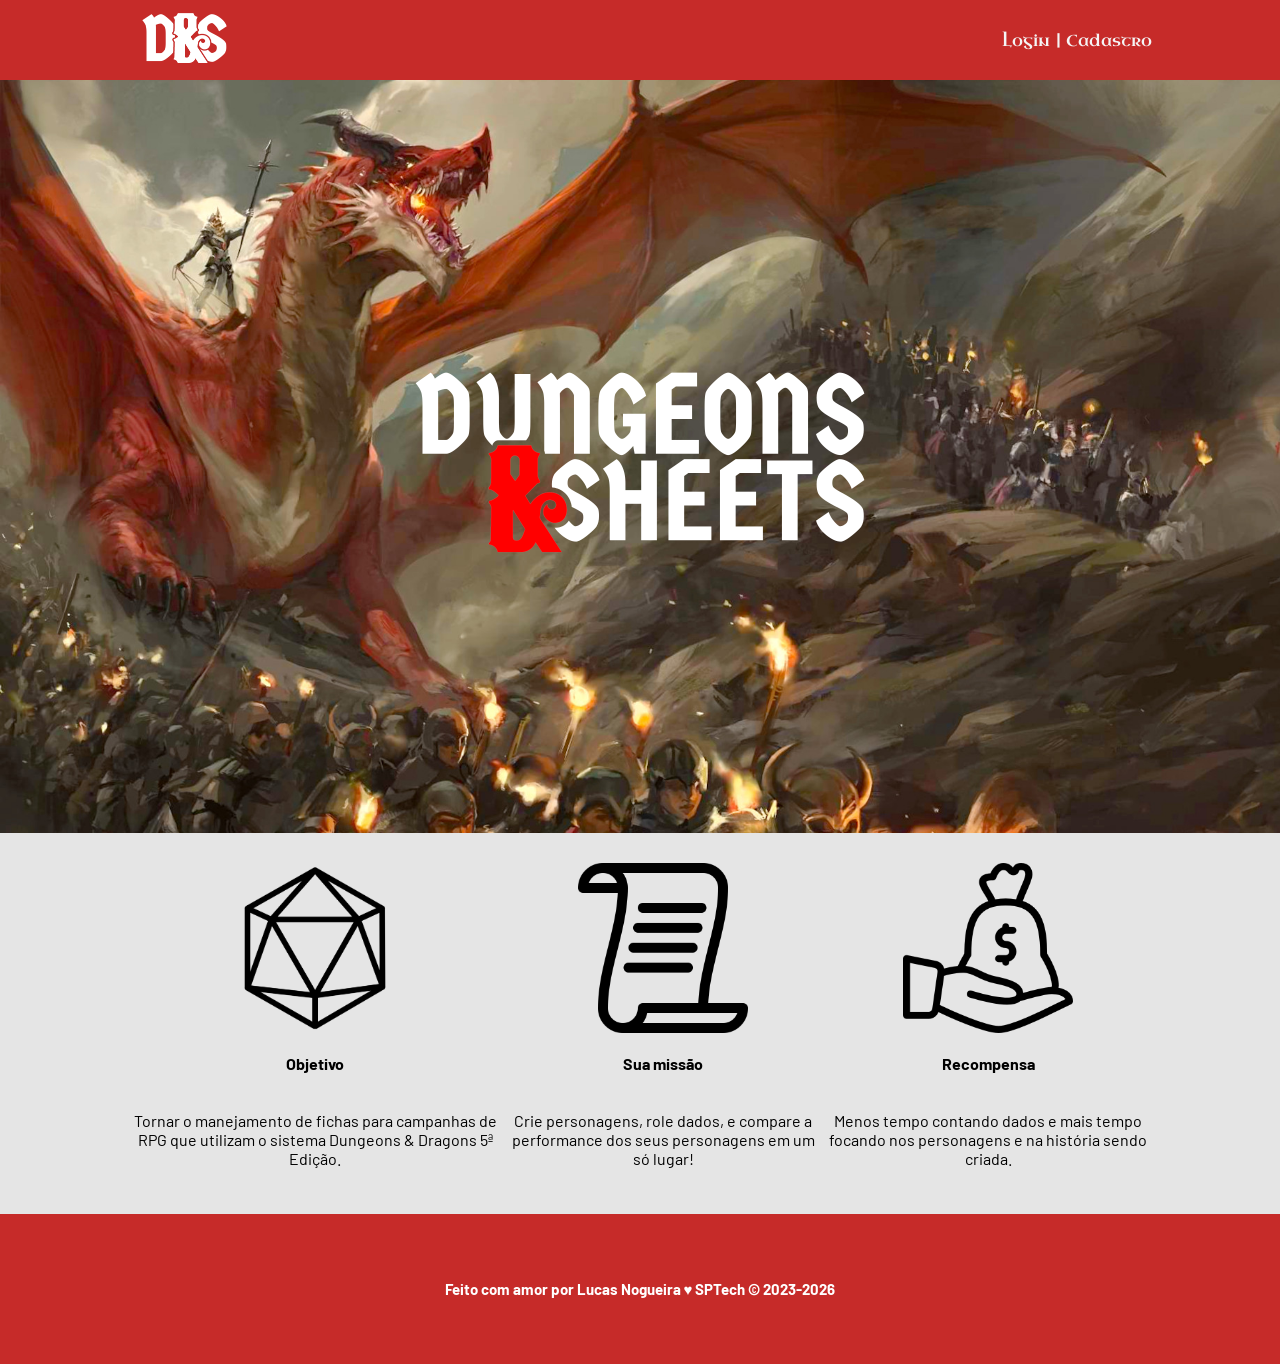
<file: public/index.html>
<!DOCTYPE html>
<html lang="en">

<head>
    <meta charset="UTF-8">
    <meta http-equiv="X-UA-Compatible" content="IE=edge">
    <meta name="viewport" content="width=device-width, initial-scale=1.0">

    <title>Dungeons & Sheets - 2e</title>

    <script src="./js/sessao.js"></script>

    <link rel="stylesheet" href="./css/estilo.css">
    <link rel="icon" href="./assets/icon/DNS_Logo-com fundo.ico">
    <link rel="preconnect" href="https://fonts.gstatic.com">
</head>

<body>
    <div class="header">
      <div class="container">
        <a href="#"><img src="assets/icon/DNS_Logo-full-branco.png" class="logo-header"></a>
        <ul class="navbar">
          <li>
            <a href="login.html">Login</a>
          </li>
          <li>|</li>
          <li>
            <a href="cadastro.html">Cadastro</a>
          </li>
        </ul>
      </div>
    </div>
  
    <div class="banner">
      <div class="container">
        <img src="assets/icon/DNS_logo-inteiro-colorido-branco.png" class="logo-index">
      </div>
    </div>
  
    <div class="social">
      <div class="container">
        <div class="boxes">
          <div class="box">
            <img src="assets/imgs/d20.png">
            <h4>Objetivo</h4>
            <p>Tornar o manejamento de fichas para campanhas de RPG que utilizam o sistema Dungeons & Dragons 5ª Edição.</p>
          </div>
          <div class="box">
            <img src="assets/imgs/pergaminho-icone.png">
            <h4>Sua missão</h4>
            <p>Crie personagens, role dados, e compare a performance dos seus personagens em um só lugar!</p>
          </div>
          <div class="box">
            <img src="assets/imgs/recompensa.png">
            <h4>Recompensa</h4>
            <p>Menos tempo contando dados e mais tempo focando nos personagens e na história sendo criada.</p>
          </div>
        </div>
      </div>
    </div>
  
    <div class="footer">
      <div class="container">
        <h4>Feito com amor por Lucas Nogueira &hearts; SPTech &copy; 2023-2026</h4>
      </div>
    </div>
  </body>

</html>
</file>
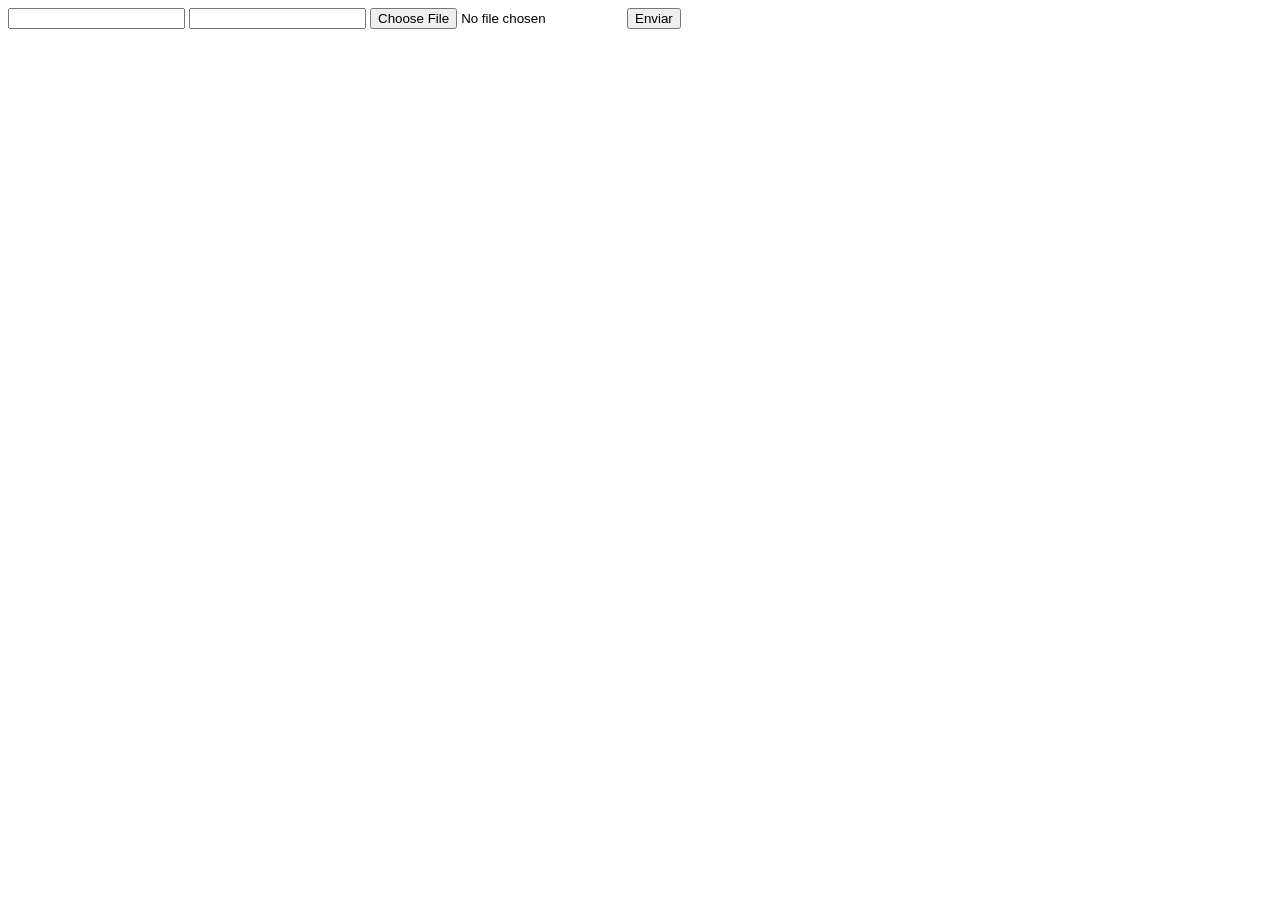
<file: DOCUMENTOS_DE_APOIO/exemplo_de_upload_de_arquivo/public/index.html>
<!DOCTYPE html>
<html lang="en">

<head>
  <meta charset="UTF-8">
  <meta http-equiv="X-UA-Compatible" content="IE=edge">
  <meta name="viewport" content="width=device-width, initial-scale=1.0">
  <title>Upload</title>
</head>

<body>

  <div>
    <input name="nome" id="nome" type="text" />
    <input name="email" id="email" type="url" />
    <input name="foto" id="foto" type="file" />
    <button onclick="enviar()">Enviar</button>
  </div>

  <div id="container"></div>
</body>

</html>

<script>
  function enviar() {
    const formData = new FormData();
    formData.append('foto', foto.files[0])
    formData.append('nome', nome.value)
    formData.append('email', email.value)

    fetch("/usuarios/cadastro", {
      method: "POST",
      body: formData
    })
      .then(res => {
        window.location = "./perfil.html"
      })
      .catch(err => {
        console.log(err);
      })
  }
</script>
</file>
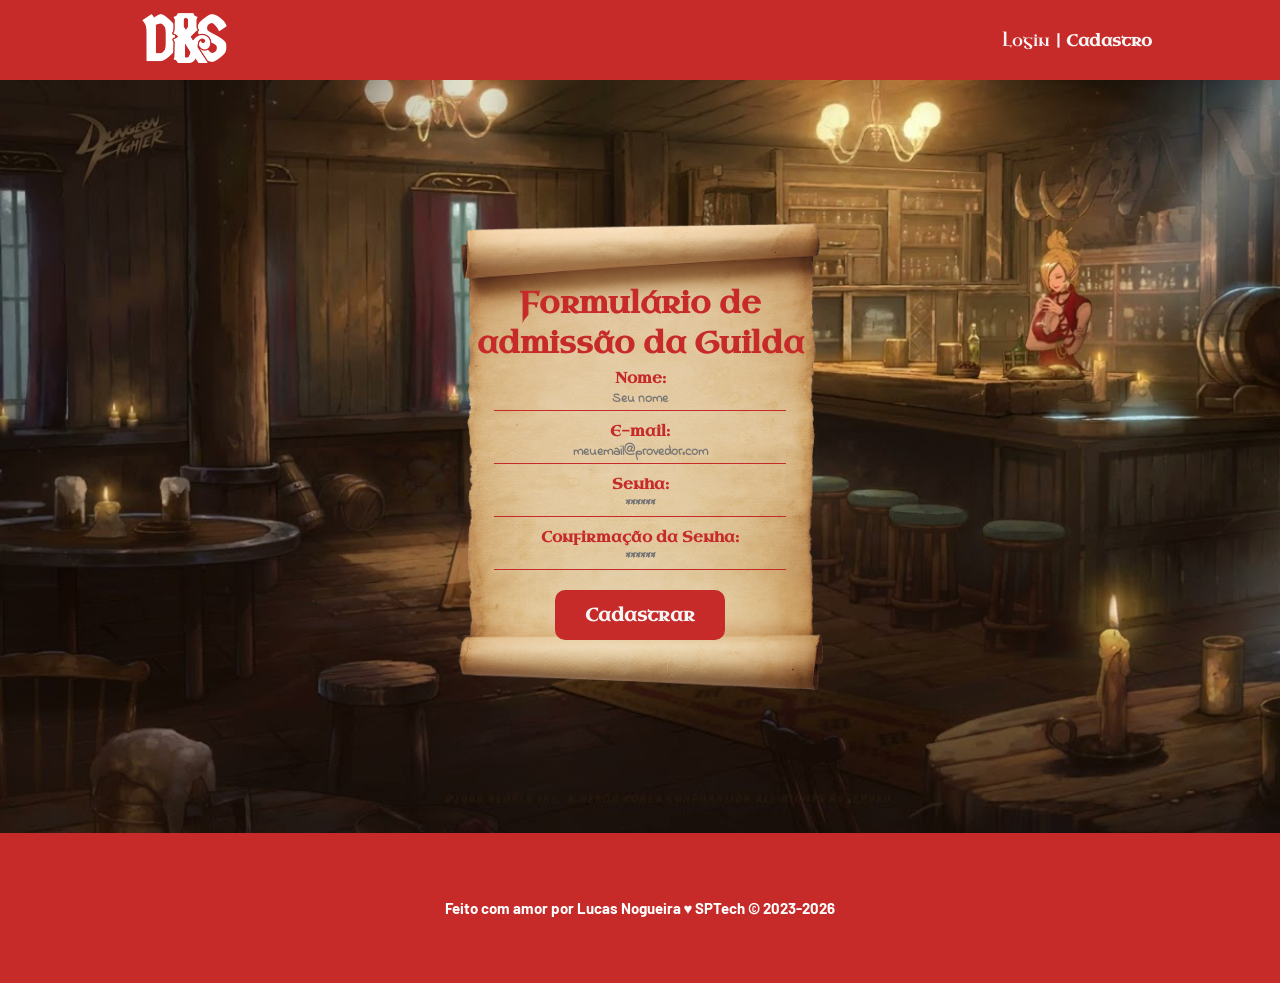
<file: public/cadastro.html>
<!DOCTYPE html>
<html lang="pt-br">

<head>
  <meta charset="UTF-8" />
  <meta http-equiv="X-UA-Compatible" content="IE=edge" />
  <meta name="viewport" content="width=device-width, initial-scale=1.0" />

  <title>Dungeons & Sheets - 2e | Cadastro</title>

  <script src="./js/sessao.js"></script>

  <link rel="stylesheet" href="./css/estilo.css" />
  <link rel="icon" href="./assets/icon/DNS_Logo-com fundo.ico" />
  <link rel="preconnect" href="https://fonts.gstatic.com" />
</head>

<body onload="listar()">
  <!--header inicio-->
  <div class="header">
        <div class="container">
            <a href="index.html"><img src="assets/icon/DNS_Logo-full-branco.png" class="logo-header"></a>
            <ul class="navbar">
                <li>
                    <a href="login.html">Login</a>
                </li>
                <li>|</li>
                <li class="agora">
                    <a href="#">Cadastro</a>
                </li>
            </ul>
        </div>
    </div>
  <!--header fim-->

  <div class="login">
    <div class="alerta_erro">
      <div class="card_erro" id="cardErro">
        <span id="mensagem_erro"></span>
      </div>
    </div>
    <div class="container">
      <div class="card card-cadastro">
        <h2>Formulário de admissão da Guilda</h2>
        <div class="formulario">
          <div class="campo">
            <span>Nome:</span>
            <input id="nome_input" type="text" placeholder="Seu nome" />
          </div>
          <div class="campo">
            <span>E-mail:</span>
            <input id="email_input" type="text" placeholder="meuemail@provedor.com" />
          </div>
          <div class="campo">
            <span>Senha:</span>
            <input id="senha_input" type="password" placeholder="******" />
          </div>
          <div class="campo">
            <span>Confirmação da Senha:</span>
            <input id="confirmacao_senha_input" type="password" placeholder="******" />
          </div>
          <button class="botao" onclick="cadastrar()">Cadastrar</button>
        </div>
        <div id="div_aguardar" class="loading-div">
          <img src="./assets/circle-loading.gif" id="loading-gif" />
        </div>

        <div id="div_erros_login"></div>
      </div>
    </div>
  </div>

  <!--footer inicio-->
  <div class="footer">
    <div class="container">
        <h4>Feito com amor por Lucas Nogueira &hearts; SPTech &copy; 2023-2026</h4>
    </div>
  </div>
  <!--footer fim-->
</body>

</html>

<script>

  function cadastrar() {
    let funcionou = false

    var nomeVar = nome_input.value;
    var emailVar = email_input.value;
    var senhaVar = senha_input.value;
    var confirmacaoSenhaVar = confirmacao_senha_input.value;

  // Validando os campos
    let valido = validar(nomeVar, emailVar, senhaVar, confirmacaoSenhaVar)

    if(valido == false){
      return console.log('Campos invalidos, tente novamente')
    } else {
      console.log('Realisando cadastro')
    }

    // Enviando o valor da nova input
    fetch("/usuarios/cadastrar", {
      method: "POST",
      headers: {
        "Content-Type": "application/json",
      },
      body: JSON.stringify({
        // crie um atributo que recebe o valor recuperado aqui
        // Agora vá para o arquivo routes/usuario.js
        nomeServer: nomeVar,
        emailServer: emailVar,
        senhaServer: senhaVar,
      }),
    })
      .then(function (resposta) {
        console.log("resposta: ", resposta);

        if (resposta.ok) {
          limparFormulario();
          finalizarAguardar();
          funcionou = true
        } else {
          throw "Houve um erro ao tentar realizar o cadastro!";
        }
      })
      .catch(function (resposta) {
        console.log(`#ERRO: ${resposta}`);
        finalizarAguardar();
      });

    if (funcionou == true){
      window.location = "./dashboard/login.html"
    }
  }

  // Funções que validam os campos
  function nomeValido(texto) {
    let teste_letras = new RegExp("[ abcdefghijklmnopqrstuvwxyzABCDEFGHIJKLMNOPQRSTUVWXYZãÃâÂáÁàÀäÄêÊéÉèÈëËíÍìÌïÏîÎõÕôÔóÓòÒöÖûÛúÚùÙüÜñÑçÇýÝ]")
    for (let i = 0; i < texto.length; i++) {
        if (teste_letras.test(texto[i]) == false) {
            return 1
        }
        else {
            continue
        }
    }
    return 0
}

function emailValido(texto) {
    let teste_arroba = texto.includes('@')
    let teste_com = texto.includes('.com')
    let teste_valido = texto.indexOf('@') < texto.indexOf('.com') ? true : false

    if (teste_arroba == false || teste_com == false || teste_valido == false) {
        return 2
    } else {
        return 0
    }
}

function senhaValido(texto) {
    if (texto.length < 6 || texto.length > 50) {
        return 4
    }
    return 0
}

function senhaIgual(texto1, texto2) {
    if (texto1 != texto2) {
        return 8
    } else {
        return 0
    }
}


function validar(t1, t2, t3, t4) {
    erros = 0
    erros += nomeValido(t1)
    erros += emailValido(t2)
    erros += senhaValido(t3)
    erros += senhaIgual(t4, t3)

    let msg1 = 'seu nome só pode ser formado por letras'
    let msg2 = 'seu email deve estar num formato válido'
    let msg4 = 'sua senha precisa ter entre 6 e 50 caracteres'
    let msg8 = 'os dois campos de senha precisam estar exatamente iguais'
    let alerta = `Você está prestes à assinar o formulário de admissão da Guilda, mas a atendente para sua mão antes que a caneta toque o papel.

Ela diz:
"Calma aí viajante, `

    if (t1 == '' || t2 == '' || t3 == '' || t4 == '') {
        alerta += `você precisa preencher o formulário para criar seu cadastro."`
        alert(alerta)
        return false
    } else if (erros == 1) {
        alerta += `${msg1}. São as regras da guilda."`
        alert(alerta)
        return false
    } else if (erros == 2) {
        alerta += `${msg2}. São as regras da guilda."`
        alert(alerta)
        return false
    } else if (erros == 3) {
        alerta += `${msg1} e ${msg2}. São as regras da guilda."`
        alert(alerta)
        return false
    } else if (erros == 4) {
        alerta += `${msg4}. São as regras da guilda."`
        alert(alerta)
        return false
    } else if (erros == 5) {
        alerta += `${msg1}, e ${msg4}. São as regras da guilda."`
        alert(alerta)
        return false
    } else if (erros == 6) {
        alerta += `${msg2}, e ${msg4}. São as regras da guilda."`
        alert(alerta)
        return false
    } else if (erros == 7) {
        alerta += `${msg1}, ${msg2} e ${msg4}. São as regras da guilda."`
        alert(alerta)
        return false
    } else if (erros == 8) {
        alerta += `${msg8}. São as regras da guilda."`
        alert(alerta)
        return false
    } else if (erros == 9) {
        alerta += `${msg1} e ${msg8}. São as regras da guilda."`
        alert(alerta)
        return false
    } else if (erros == 10) {
        alerta += `${msg2} e ${msg8}. São as regras da guilda."`
        alert(alerta)
        return false
    } else if (erros == 11) {
        alerta += `${msg1}, ${msg2} e ${msg8}. São as regras da guilda."`
        alert(alerta)
        return false
    } else if (erros == 12) {
        alerta += `${msg4} e ${msg8}. São as regras da guilda."`
        alert(alerta)
        return false
    } else if (erros == 13) {
        alerta += `${msg1}, ${msg4} e ${msg8}. São as regras da guilda."`
        alert(alerta)
        return false
    } else if (erros == 14) {
        alerta += `${msg2}, ${msg4} e ${msg8}. São as regras da guilda."`
        alert(alerta)
        return false
    } else if (erros == 15) {
        alerta += `${msg1}, ${msg2}, ${msg4} e ${msg8}. São as regras da guilda."`
        alert(alerta)
        return false
    } else {
        alert(`Após assinar o pergaminho a atendente pega-o e começa a ler os dados informados.
            
Alguns segundos se passam e ela guarda a folha abaixo do balcão enquanto olha para você com um sorrizo dizendo:
"Será um prazer ter você com a gente, ${t1}!"`)
      return true
    }
}
</script>
</file>
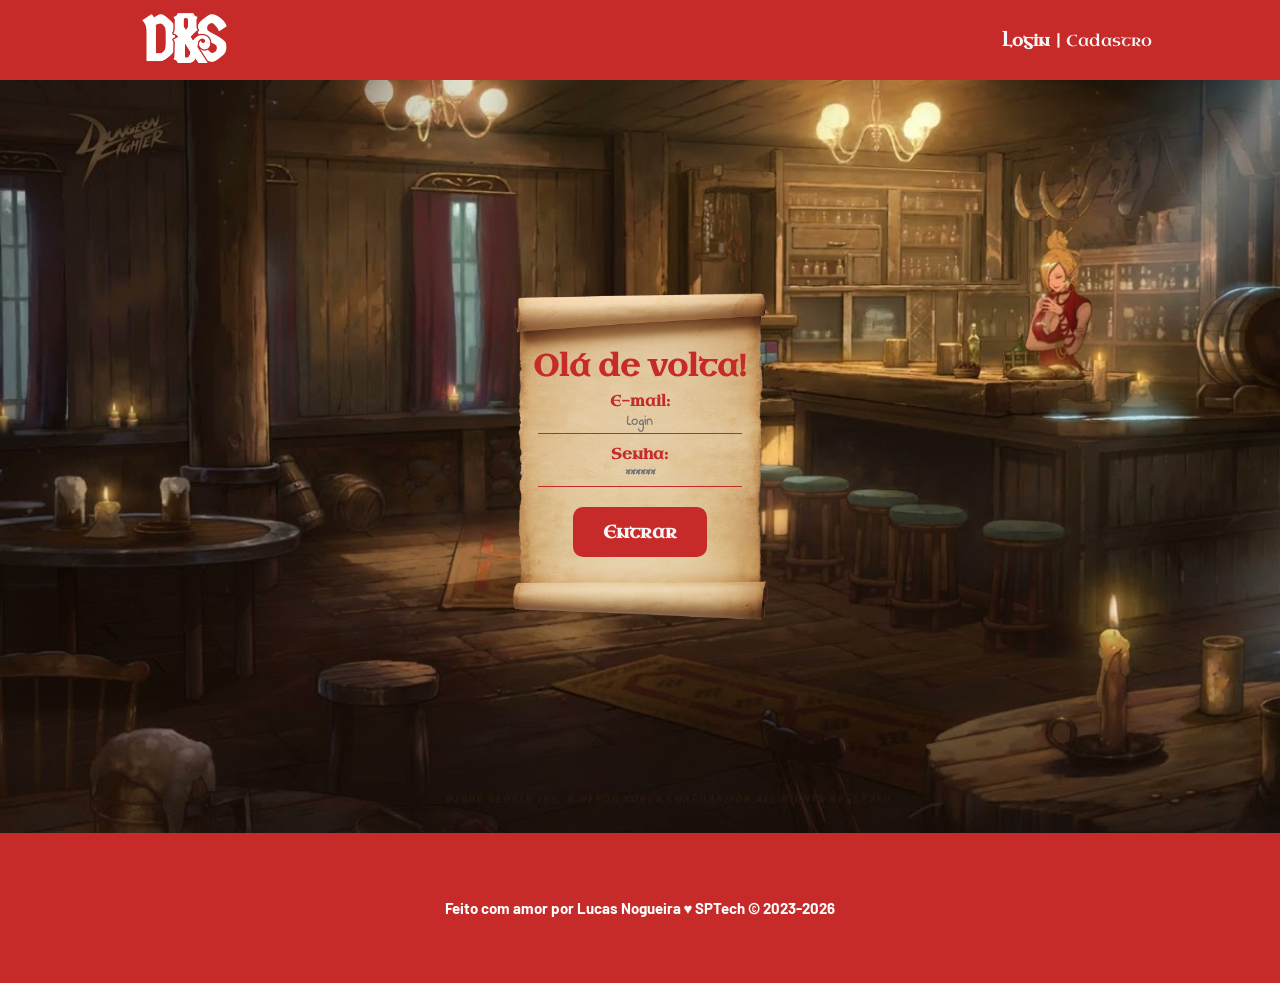
<file: public/login.html>
<!DOCTYPE html>
<html lang="pt-br">

<head>
    <meta charset="UTF-8">
    <meta http-equiv="X-UA-Compatible" content="IE=edge">
    <meta name="viewport" content="width=device-width, initial-scale=1.0">

    <title>Dungeons & Sheets - 2e | Login</title>

    <script src="./js/sessao.js"></script>

    <link rel="stylesheet" href="./css/estilo.css">
    <link rel="icon" href="./assets/icon/DNS_Logo-com fundo.ico">
    <link rel="preconnect" href="https://fonts.gstatic.com">
</head>

<body>

    <!--Header-->

    <div class="header">
        <div class="container">
            <a href="index.html"><img src="assets/icon/DNS_Logo-full-branco.png" class="logo-header"></a>
            <ul class="navbar">
                <li class="agora">
                    <a href="#">Login</a>
                </li>
                <li>|</li>
                <li>
                    <a href="cadastro.html">Cadastro</a>
                </li>
            </ul>
        </div>
    </div>


    <div class="login">
        <div class="alerta_erro">
            <div class="card_erro" id="cardErro">
                <span id="mensagem_erro"></span>
            </div>
        </div>
        <div class="container">
            <div class="card card-login">
                <h2>Olá de volta!</h2>
                <div class="formulario">
                    <div class="campo">
                        <span>E-mail:</span>
                        <input id="email_input" type="text" placeholder="Login">
                    </div>
                    <div class="campo">
                        <span>Senha:</span>
                        <input id="senha_input" type="password" placeholder="******">
                    </div>
                    <button class="botao" onclick="entrar()">Entrar</button>
                </div>

                <div id="div_aguardar" class="loading-div">
                    <img src="./assets/circle-loading.gif" id="loading-gif">
                </div>

                <div id="div_erros_login"></div>
            </div>
        </div>
    </div>

    <!--footer inicio-->
    <div class="footer">
        <div class="container">
        <h4>Feito com amor por Lucas Nogueira &hearts; SPTech &copy; 2023-2026</h4>
        </div>
    </div>
    <!--footer fim-->

</body>

</html>

<script>


    function entrar() {
        aguardar();

        var emailVar = email_input.value;
        var senhaVar = senha_input.value;

        if (emailVar == "" || senhaVar == "") {
            alert(`Você entrega o pergaminho vazio.

A atendente, confusa, olha para você e diz:
"Eu preciso que você preencha o pergaminho com suas informações para que eu possa coletar suas missões, por favor, preencha todos os campos."
            
Ela te devolve o pergaminho, esperando que você preencha todos os campos.`)
            finalizarAguardar();
            return false;
        }
        else {
            // setInterval(sumirMensagem, 5000)
        }

        console.log("FORM LOGIN: ", emailVar);
        console.log("FORM SENHA: ", senhaVar);

        fetch("/usuarios/autenticar", {
            method: "POST",
            headers: {
                "Content-Type": "application/json"
            },
            body: JSON.stringify({
                emailServer: emailVar,
                senhaServer: senhaVar
            })
        }).then(function (resposta) {
            console.log("ESTOU NO THEN DO entrar()!")

            if (resposta.ok) {
                console.log(resposta);

                resposta.json().then(json => {
                    console.log(json);
                    console.log(JSON.stringify(json));
                    sessionStorage.EMAIL_USUARIO = json.email;
                    sessionStorage.NOME_USUARIO = json.nome;
                    sessionStorage.ID_USUARIO = json.id;
                    sessionStorage.PERSONAGENS = JSON.stringify(json.personagens)

                    alert(`Bom te ver de novo, ${sessionStorage.NOME_USUARIO}`)

                    setTimeout(function () {
                        window.location = "./dashboard/personagens.html";
                    }, 1000); // apenas para exibir o loading

                });

            } else {

                console.log("Houve um erro ao tentar realizar o login!");

                resposta.text().then(texto => {
                    console.error(texto);
                    finalizarAguardar(texto);
                });
            }

        }).catch(function (erro) {
            console.log(erro);
        })

        return false;
    }

    function sumirMensagem() {
        cardErro.style.display = "none"
    }

</script>
</file>
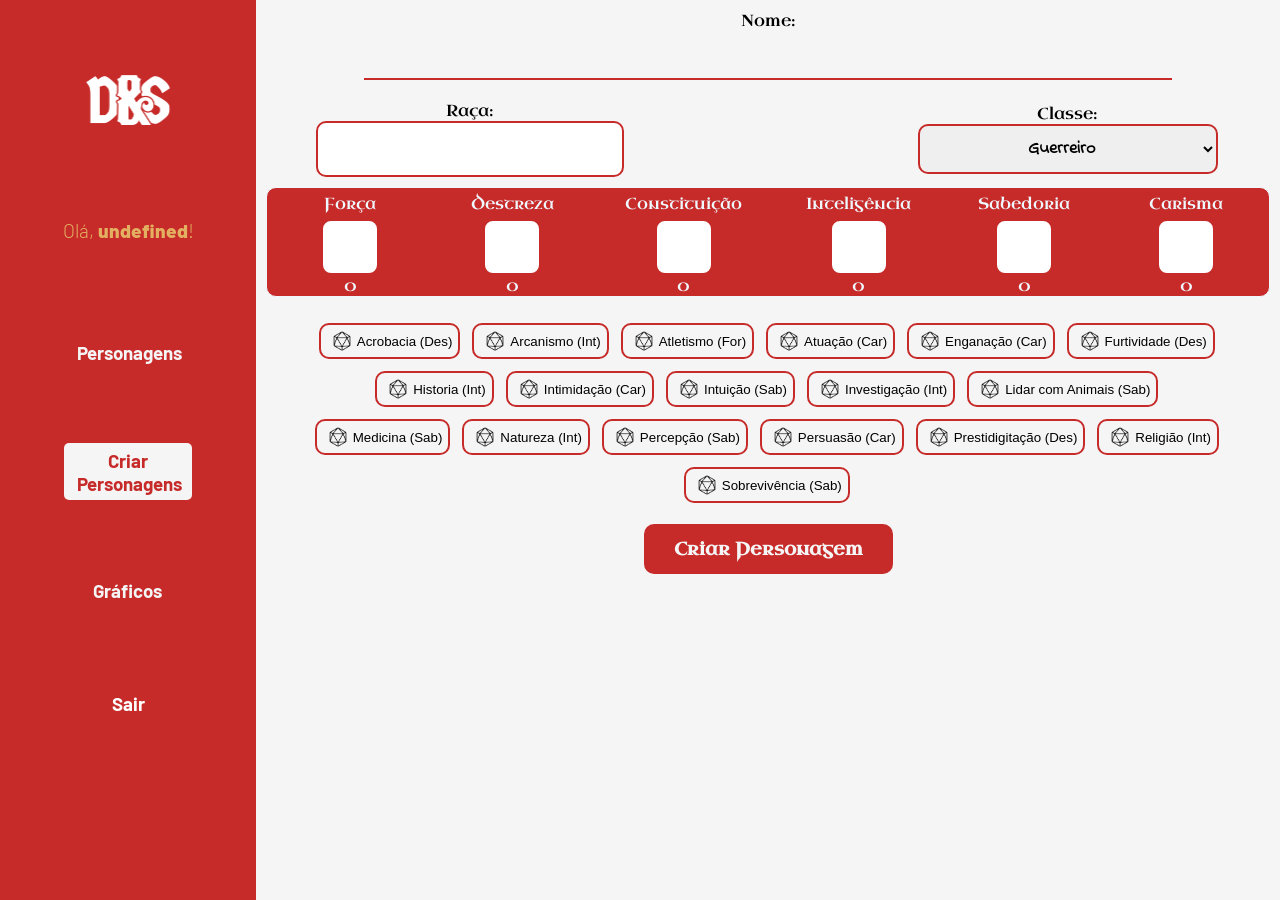
<file: public/dashboard/criar-personagem.html>
<!DOCTYPE html>
<html lang="pt-br">

<head>
    <link rel="shortcut icon" href="../assets/icon/DNS_Logo-com fundo.ico" type="image/x-icon">
    <meta charset="UTF-8">
    <meta http-equiv="X-UA-Compatible" content="IE=edge">
    <meta name="viewport" content="width=device-width, initial-scale=1.0">
    <title>Dungeons & Sheets - 2e | Tempo Real</title>


    <link rel="stylesheet" href="./../css/dashboards.css">
    <link rel="stylesheet" href="./../css/estilo.css" />

    <script src="../js/sessao.js"></script>
    <script src="../js/alerta.js"></script>
    <link rel="preconnect" href="https://fonts.gstatic.com">
    <link
        href="https://fonts.googleapis.com/css2?family=Exo+2:ital,wght@0,100;0,200;0,300;0,400;0,500;0,600;0,700;0,800;0,900;1,100;1,200;1,300;1,400;1,500;1,600;1,700;1,800;1,900&display=swap"
        rel="stylesheet">
</head>

<!-- <body onload="validarSessao(), exibirAquarios(),  atualizacaoPeriodica()"> -->

<body>

    <div class="janela">

        <div class="header-left dash-header">

            <img src="../assets/icon/DNS_Logo-full-branco.png" class="logo-header">

            <div class="hello">
                <h3>Olá, <span id="b_usuario">usuário</span>!</h3>
            </div>

            <div class="btn-nav-white">
                <a href="./personagens.html">
                    <h3>Personagens</h3>
                </a>
            </div>

            <div class="btn-nav">
                <h3>Criar Personagens</h3>
            </div>

            <div class="btn-nav-white">
                <a href="./dashboard.html">
                    <h3>Gráficos</h3>
                </a>
            </div>

            <div class="btn-logout" onclick="limparSessao()">
                <h3>Sair</h3>
            </div>

        </div>

        <div class="dash ficha">
            <div class="ficha-caixas-input">
                <span>Nome:</span>
                <input class="ficha-input-nome" type="text" id="ipt_nome">
            </div>
            <div class="ficha-campos">
                <div class="ficha-caixas-input">
                    <span>Raça:</span>
                    <input class="ficha-input" type="text" id="ipt_raca">
                </div>
                <div class="ficha-caixas-input">
                    <span>Classe:</span>
                    <select class="ficha-input" id="ipt_classe">
                        <option value="guerreiro">Guerreiro</option>
                        <option value="ladino">Ladino</option>
                        <option value="mago">Mago</option>
                        <option value="bruxo">Bruxo</option>
                        <option value="druida">Druida</option>
                        <option value="feiticeiro">Feiticeiro</option>
                        <option value="paladino">Paladino</option>
                        <option value="clerigo">Clérigo</option>
                        <option value="barbaro">Barbaro</option>
                        <option value="bardo">Bardo</option>
                        <option value="monge">Monge</option>
                        <option value="patrulheiro">Patrulheiro</option>
                    </select>
                </div>
            </div>
            <div>
                <div class="ficha-stats">
                    <div class="atributo">
                        <p>Força</p>
                        <input type="number" id="ipt_for" class='ipt_atributo' oninput="atualizaTxt(ipt_for, div_for)">
                        <div id="div_for">0</div>
                    </div>
                    <div class="atributo">
                        <p>Destreza</p>
                        <input type="number" id="ipt_dex" class='ipt_atributo' oninput="atualizaTxt(ipt_dex, div_dex)">
                        <div id="div_dex">0</div>
                    </div>
                    <div class="atributo">
                        <p>Constituição</p>
                        <input type="number" id="ipt_const" class='ipt_atributo'
                            oninput="atualizaTxt(ipt_const, div_con)">
                        <div id="div_con">0</div>
                    </div>
                    <div class="atributo">
                        <p>Inteligência</p>
                        <input type="number" id="ipt_int" class='ipt_atributo' oninput="atualizaTxt(ipt_int, div_int)">
                        <div id="div_int">0</div>
                    </div>
                    <div class="atributo">
                        <p>Sabedoria</p>
                        <input type="number" id="ipt_sab" class='ipt_atributo' oninput="atualizaTxt(ipt_sab, div_sab)">
                        <div id="div_sab">0</div>
                    </div>
                    <div class="atributo">
                        <p>Carisma</p>
                        <input type="number" id="ipt_car" class='ipt_atributo' oninput="atualizaTxt(ipt_car, div_car)">
                        <div id="div_car">0</div>
                    </div>
                </div>
                <div class="ficha-pericias">
                    <div>
                        <button onclick="check('acrobaciaPersonagem', acrobacia)">
                            <div id="acrobacia" class="dadinho"></div>Acrobacia (Des)
                        </button>
                    </div>
                    <div>
                        <button onclick="check('arcanismoPersonagem',arcanismo)">
                            <div id="arcanismo" class="dadinho"></div>Arcanismo (Int)
                        </button>
                    </div>
                    <div>
                        <button onclick="check('atletismoPersonagem',atletismo)">
                            <div id="atletismo" class="dadinho"></div>Atletismo (For)
                        </button>
                    </div>
                    <div>
                        <button onclick="check('atuacaoPersonagem',atuacao)">
                            <div id="atuacao" class="dadinho"></div>Atuação (Car)
                        </button>
                    </div>
                    <div>
                        <button onclick="check('enganacaoPersonagem',enganacao)">
                            <div id="enganacao" class="dadinho"></div>Enganação (Car)
                        </button>
                    </div>
                    <div>
                        <button onclick="check('furtividadePersonagem',furtividade)">
                            <div id="furtividade" class="dadinho"></div>Furtividade (Des)
                        </button>
                    </div>
                    <div>
                        <button onclick="check('historiaPersonagem',historia)">
                            <div id="historia" class="dadinho"></div>Historia (Int)
                        </button>
                    </div>
                    <div>
                        <button onclick="check('intimidacaoPersonagem',intimidacao)">
                            <div id="intimidacao" class="dadinho"></div>Intimidação (Car)
                        </button>
                    </div>
                    <div>
                        <button onclick="check('intuicaoPersonagem',intuicao)">
                            <div id="intuicao" class="dadinho"></div>Intuição (Sab)
                        </button>
                    </div>
                    <div>
                        <button onclick="check('investicacaoPersonagem',investicacao)">
                            <div id="investicacao" class="dadinho"></div>Investigação (Int)
                        </button>
                    </div>
                    <div>
                        <button onclick="check('lidarPersonagem',lidar)">
                            <div id="lidar" class="dadinho"></div>Lidar com Animais (Sab)
                        </button>
                    </div>
                    <div>
                        <button onclick="check('medicinaPersonagem',medicina)">
                            <div id="medicina" class="dadinho"></div>Medicina (Sab)
                        </button>
                    </div>
                    <div>
                        <button onclick="check('naturezaPersonagem',natureza)">
                            <div id="natureza" class="dadinho"></div>Natureza (Int)
                        </button>
                    </div>
                    <div>
                        <button onclick="check('percepcaoPersonagem',percepcao)">
                            <div id="percepcao" class="dadinho"></div>Percepção (Sab)
                        </button>
                    </div>
                    <div>
                        <button onclick="check('persuasaoPersonagem',persuasao)">
                            <div id="persuasao" class="dadinho"></div>Persuasão (Car)
                        </button>
                    </div>
                    <div>
                        <button onclick="check('prestidigitacaoPersonagem',prestidigitacao)">
                            <div id="prestidigitacao" class="dadinho"></div>Prestidigitação (Des)
                        </button>
                    </div>
                    <div>
                        <button onclick="check('religiaoPersonagem',religiao)">
                            <div id="religiao" class="dadinho"></div>Religião (Int)
                        </button>
                    </div>
                    <div>
                        <button onclick="check('sobrevivenciaPersonagem',sobrevivencia)">
                            <div id="sobrevivencia" class="dadinho"></div>Sobrevivência (Sab)
                        </button>
                    </div>
                </div>
                <div class="ficha-botao">
                    <button onclick="criarPersonagem()" class="botao">Criar Personagem</button>
                </div>
            </div>
        </div>

    </div>

</body>

<script>
    b_usuario.innerHTML = sessionStorage.NOME_USUARIO

    let acrobaciaPersonagem = 0
    let arcanismoPersonagem = 0
    let atletismoPersonagem = 0
    let atuacaoPersonagem = 0
    let enganacaoPersonagem = 0
    let furtividadePersonagem = 0
    let historiaPersonagem = 0
    let intimidacaoPersonagem = 0
    let intuicaoPersonagem = 0
    let investicacaoPersonagem = 0
    let lidarPersonagem = 0
    let medicinaPersonagem = 0
    let naturezaPersonagem = 0
    let percepcaoPersonagem = 0
    let persuasaoPersonagem = 0
    let prestidigitacaoPersonagem = 0
    let religiaoPersonagem = 0
    let sobrevivenciaPersonagem = 0

    function check(pericia, div) {
        if (pericia == "acrobaciaPersonagem") {
            if (acrobaciaPersonagem == 0) {
                div.classList.add("proficiente")
                acrobaciaPersonagem = 1
                console.log(acrobaciaPersonagem, "é falsa")
            } else {
                acrobaciaPersonagem = 0
                div.classList.remove("proficiente")
                console.log(acrobaciaPersonagem, "é vdd")
            }
        }
        if (pericia == "arcanismoPersonagem") {
            if (arcanismoPersonagem == 0) {
                div.classList.add("proficiente")
                arcanismoPersonagem = 1
                console.log(acrobaciaPersonagem, "é falsa")
            } else {
                arcanismoPersonagem = 0
                div.classList.remove("proficiente")
                console.log(arcanismoPersonagem, "é vdd")
            }
        }
        if (pericia == "atletismoPersonagem") {
            if (atletismoPersonagem == 0) {
                div.classList.add("proficiente")
                atletismoPersonagem = 1
                console.log(acrobaciaPersonagem, "é falsa")
            } else {
                atletismoPersonagem = 0
                div.classList.remove("proficiente")
                console.log(pericia, "é vdd")
            }
        }
        if (pericia == "atuacaoPersonagem") {
            if (atuacaoPersonagem == 0) {
                div.classList.add("proficiente")
                atuacaoPersonagem = 1
                console.log(acrobaciaPersonagem, "é falsa")
            } else {
                atuacaoPersonagem = 0
                div.classList.remove("proficiente")
                console.log(pericia, "é vdd")
            }
        }
        if (pericia == "enganacaoPersonagem") {
            if (enganacaoPersonagem == 0) {
                div.classList.add("proficiente")
                enganacaoPersonagem = 1
                console.log(acrobaciaPersonagem, "é falsa")
            } else {
                enganacaoPersonagem = 0
                div.classList.remove("proficiente")
                console.log(pericia, "é vdd")
            }
        }
        if (pericia == "furtividadePersonagem") {
            if (furtividadePersonagem == 0) {
                div.classList.add("proficiente")
                furtividadePersonagem = 1
                console.log(acrobaciaPersonagem, "é falsa")
            } else {
                furtividadePersonagem = 0
                div.classList.remove("proficiente")
                console.log(pericia, "é vdd")
            }
        }
        if (pericia == "historiaPersonagem") {
            if (historiaPersonagem == 0) {
                div.classList.add("proficiente")
                historiaPersonagem = 1
                console.log(acrobaciaPersonagem, "é falsa")
            } else {
                historiaPersonagem = 0
                div.classList.remove("proficiente")
                console.log(pericia, "é vdd")
            }
        }
        if (pericia == "intimidacaoPersonagem") {
            if (intimidacaoPersonagem == 0) {
                div.classList.add("proficiente")
                intimidacaoPersonagem = 1
                console.log(acrobaciaPersonagem, "é falsa")
            } else {
                intimidacaoPersonagem = 0
                div.classList.remove("proficiente")
                console.log(pericia, "é vdd")
            }
        }
        if (pericia == "intuicaoPersonagem") {
            if (intuicaoPersonagem == 0) {
                div.classList.add("proficiente")
                intuicaoPersonagem = 1
                console.log(acrobaciaPersonagem, "é falsa")
            } else {
                intuicaoPersonagem = 0
                div.classList.remove("proficiente")
                console.log(pericia, "é vdd")
            }
        }
        if (pericia == "investicacaoPersonagem") {
            if (investicacaoPersonagem == 0) {
                div.classList.add("proficiente")
                investicacaoPersonagem = 1
                console.log(acrobaciaPersonagem, "é falsa")
            } else {
                investicacaoPersonagem = 0
                div.classList.remove("proficiente")
                console.log(pericia, "é vdd")
            }
        }
        if (pericia == "lidarPersonagem") {
            if (lidarPersonagem == 0) {
                div.classList.add("proficiente")
                lidarPersonagem = 1
                console.log(acrobaciaPersonagem, "é falsa")
            } else {
                lidarPersonagem = 0
                div.classList.remove("proficiente")
                console.log(pericia, "é vdd")
            }
        }
        if (pericia == "medicinaPersonagem") {
            if (medicinaPersonagem == 0) {
                div.classList.add("proficiente")
                medicinaPersonagem = 1
                console.log(acrobaciaPersonagem, "é falsa")
            } else {
                medicinaPersonagem = 0
                div.classList.remove("proficiente")
                console.log(pericia, "é vdd")
            }
        }
        if (pericia == "naturezaPersonagem") {
            if (naturezaPersonagem == 0) {
                div.classList.add("proficiente")
                naturezaPersonagem = 1
                console.log(acrobaciaPersonagem, "é falsa")
            } else {
                naturezaPersonagem = 0
                div.classList.remove("proficiente")
                console.log(pericia, "é vdd")
            }
        }
        if (pericia == "percepcaoPersonagem") {
            if (percepcaoPersonagem == 0) {
                div.classList.add("proficiente")
                percepcaoPersonagem = 1
                console.log(acrobaciaPersonagem, "é falsa")
            } else {
                percepcaoPersonagem = 0
                div.classList.remove("proficiente")
                console.log(pericia, "é vdd")
            }
        }
        if (pericia == "persuasaoPersonagem") {
            if (persuasaoPersonagem == 0) {
                div.classList.add("proficiente")
                persuasaoPersonagem = 1
                console.log(acrobaciaPersonagem, "é falsa")
            } else {
                persuasaoPersonagem = 0
                div.classList.remove("proficiente")
                console.log(pericia, "é vdd")
            }
        }
        if (pericia == "prestidigitacaoPersonagem") {
            if (prestidigitacaoPersonagem == 0) {
                div.classList.add("proficiente")
                prestidigitacaoPersonagem = 1
                console.log(acrobaciaPersonagem, "é falsa")
            } else {
                prestidigitacaoPersonagem = 0
                div.classList.remove("proficiente")
                console.log(pericia, "é vdd")
            }
        }
        if (pericia == "religiaoPersonagem") {
            if (religiaoPersonagem == 0) {
                div.classList.add("proficiente")
                religiaoPersonagem = 1
                console.log(acrobaciaPersonagem, "é falsa")
            } else {
                religiaoPersonagem = 0
                div.classList.remove("proficiente")
                console.log(pericia, "é vdd")
            }
        }
        if (pericia == "sobrevivenciaPersonagem") {
            if (sobrevivenciaPersonagem == 0) {
                div.classList.add("proficiente")
                sobrevivenciaPersonagem = 1
                console.log(acrobaciaPersonagem, "é falsa")
            } else {
                sobrevivenciaPersonagem = 0
                div.classList.remove("proficiente")
                console.log(pericia, "é vdd")
            }
        }
    }

    function atualizaTxt(ipt, div){
        let placeholder = (Math.floor(Number(ipt.value)/2))-5

        if(placeholder > 0){
            div.innerHTML = `+${placeholder}`
        } else {
            div.innerHTML = placeholder
        }
    }

    function criarPersonagem(){
        let funcionou = false

        let nomeNovo = ipt_nome.value
        let racaNovo = ipt_raca.value
        let classeNovo = ipt_classe.value
        let vidaNovo = hp()
        let forcNovo = ipt_for.value
        let dexNovo = ipt_dex.value
        let consNovo = ipt_const.value
        let intNovo = ipt_int.value
        let sabNovo = ipt_sab.value
        let carNovo = ipt_car.value

        console.log(sessionStorage.ID_USUARIO)
        console.log(nomeNovo)
        console.log(racaNovo)
        console.log(classeNovo)
        console.log(forcNovo)
        console.log(dexNovo)
        console.log(consNovo)
        console.log(intNovo)
        console.log(sabNovo)
        console.log(carNovo)
        console.log(vidaNovo)
        fetch("/personagens/cadastrarPersonagem", {
            method: "POST",
            headers: {
                "Content-Type":"application/json",
            },
            body: JSON.stringify({
                playerId: sessionStorage.ID_USUARIO,
                nome: nomeNovo,
                raca: racaNovo,
                classe: classeNovo,
                forc: forcNovo,
                des: dexNovo,
                cons: consNovo,
                intel: intNovo,
                sab: sabNovo,
                car: carNovo,
                hp_total: vidaNovo
            })
        }).then(function (resposta) {
                console.log("resposta: ", resposta);

                if (resposta.ok) {
                    console.log("Personagem cadastrado!")
                    funcionou = true
                } else {
                    throw "Houve um erro ao tentar realizar o cadastro!";
                }
            })
            .catch(function (resposta) {
                console.log(`#ERRO: ${resposta}`);
            });
       setTimeout(() => {atualizarPericias()}, 500) 
       setTimeout(() => {window.location = "./dashboard/personagens.html"}, 1000)
    }

    function atualizarPericias(){
        fetch("/personagens/cadastrarPericias", {
            method:"PUT",
            headers:{
                "Content-Type": "application/json",
            },
            body: JSON.stringify({
                nome: ipt_nome.value,
                acrobacia: acrobaciaPersonagem,
                lidar_animais: lidarPersonagem,
                arcanismo: arcanismoPersonagem ,
                atletismo: atletismoPersonagem,
                atuacao: atuacaoPersonagem,
                blefar: menganacaoPersonagem,
                furtividade: furtividadePersonage,
                historia: historiaPersonagem,
                intimidacao: intimidacaoPersonagem,
                intuicao: intuicaoPersonagem,
                investigacao: investicacaoPersonagem,
                medicina: medicinaPersonagem,
                natureza: naturezaPersonagem,
                percepcao: percepcaoPersonagem,
                persuasao: persuasaoPersonagem,
                prestidigitacao: prestidigitacaoPersonagem,
                religiao: religiaoPersonagem,
                sobrevivencia: sobrevivenciaPersonagem
            })
        }).then(function (resposta) {
                console.log("resposta: ", resposta)

                if (resposta.ok) {
                    console.log("Pericias atualizadas!")
                } else {
                    throw "Houve um erro ao tentar realizar a atualização das pericias!"
                }
            })
            .catch(function (resposta) {
                console.log(`#ERRO: ${resposta}`)
            })
    }

    function hp(){
        let hp_total = 0
        let bonusHp = (Math.floor(ipt_const.value)/2)-5
        classe = ipt_classe.value

        if (classe == 'barbaro') {
            hp_total = 12 + bonusHp
            hp_total = Number(hp_total)
        } else if (classe == 'patrulheiro' || classe == 'paladino' || classe == 'guerreiro') {
            hp_total = 10 + bonusHp
            hp_total = Number(hp_total)
        } else if (classe == 'mago' || classe == 'feiticeiro') {
            hp_total = 6 + bonusHp
            hp_total = Number(hp_total)
        } else {
            hp_total = 8 + bonusHp
            hp_total = Number(hp_total)
        }
        return hp_total
    }
</script>

</html>
</file>
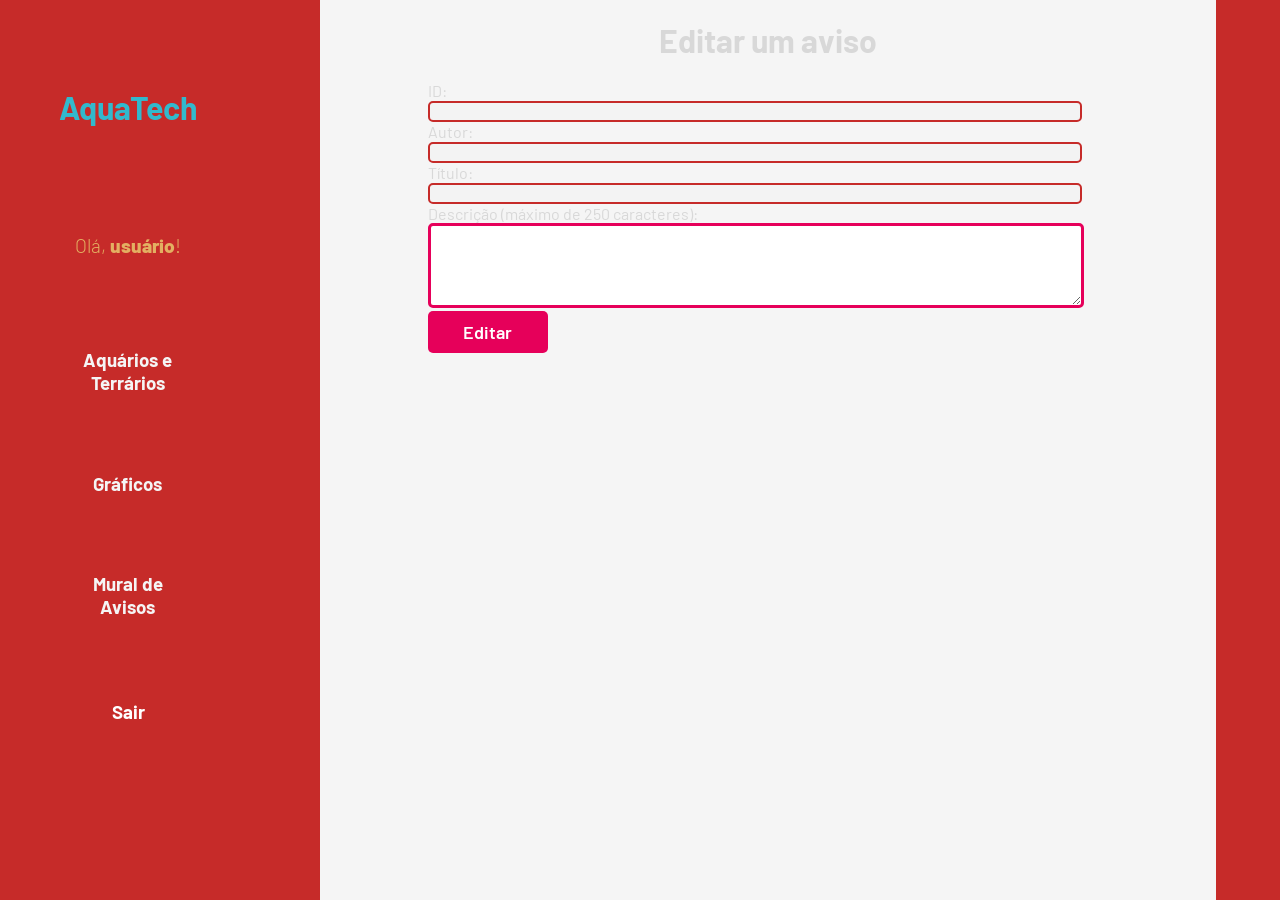
<file: public/dashboard/edicao-aviso.html>
<!DOCTYPE html>
<html lang="pt-br">

<head>
    <link rel="shortcut icon" href="../assets/icon/DNS_Logo-com fundo.ico" type="image/x-icon">
    <meta charset="UTF-8">
    <meta http-equiv="X-UA-Compatible" content="IE=edge">
    <meta name="viewport" content="width=device-width, initial-scale=1.0">
    <title>Dungeons & Sheets - 2e | Página Inicial</title>

    
    <link rel="stylesheet" href="./../css/dashboards.css">
    <link rel="stylesheet" href="./../css/estilo.css" />
    <script src="../js/sessao.js"></script>

    <link rel="preconnect" href="https://fonts.gstatic.com">
    <link
        href="https://fonts.googleapis.com/css2?family=Exo+2:ital,wght@0,100;0,200;0,300;0,400;0,500;0,600;0,700;0,800;0,900;1,100;1,200;1,300;1,400;1,500;1,600;1,700;1,800;1,900&display=swap"
        rel="stylesheet">
</head>

<!-- <body onload="validarSessao(), listarInfosDeUm()" style="background-color: #161618;"> -->
    <!-- <body onload="validarSessao()"> -->
<body>
    <div class="janela">


        <div class="header-left">

            <h1>AquaTech</h1>

            <div class="hello">
                <h3>Olá, <span id="b_usuario">usuário</span>!</h3>
            </div>

            <div class="btn-nav-white">
                <a href="cards.html">
                    <h3>Aquários e Terrários</h3>
                </a>
            </div>

            <div class="btn-nav-white">
                <a href="./dashboard.html">
                    <h3>Gráficos</h3>
                </a>
            </div>

            <div class="btn-nav-white">
                <a href="./mural.html">
                    <h3>Mural de Avisos</h3>
                </a>
            </div>

            <div class="btn-logout" onclick="limparSessao()">
                <h3>Sair</h3>
            </div>

        </div>

        <div class="dash-right">

            <div class="avisos">
                <div class="container">
                    <h1>Editar um aviso</h1>
                    <div class="div-form">
                        <label>
                            ID:
                            <br>
                            <input id="input_id" maxlength="100" type="text" style="color: rgb(196, 196, 196)" disabled>
                        </label>
                        <label>
                            Autor:
                            <br>
                            <input id="input_nome" maxlength="100" type="text" style="color: rgb(196, 196, 196)"
                                disabled>
                        </label>
                        <label>
                            Título:
                            <br>
                            <input id="input_titulo" maxlength="100" type="text" style="color: rgb(196, 196, 196)"
                                disabled>
                        </label>
                        <br>
                        <label>
                            Descrição (máximo de 250 caracteres):
                            <br>
                            <textarea id="textarea_descricao" maxlength="250" rows="5"></textarea>
                        </label>
                        <br>
                        <button onclick="editar()">Editar</button>
                    </div>

                </div>
            </div>
        </div>
    </div>
</body>

</html>

<script>
    function listarInfosDeUm() {
        console.log("Criar função de trazer informações de post escolhido");
    }

    function editar() {
        fetch(`/avisos/editar/${sessionStorage.getItem("ID_POSTAGEM_EDITANDO")}`, {
            method: "PUT",
            headers: {
                "Content-Type": "application/json"
            },
            body: JSON.stringify({
                descricao: textarea_descricao.value
            })
        }).then(function (resposta) {

            if (resposta.ok) {
                window.alert("Post atualizado com sucesso pelo usuario de email: " + sessionStorage.getItem("EMAIL_USUARIO") + "!");
                window.location = "/dashboard/mural.html"
            } else if (resposta.status == 404) {
                window.alert("Deu 404!");
            } else {
                throw ("Houve um erro ao tentar realizar a postagem! Código da resposta: " + resposta.status);
            }
        }).catch(function (resposta) {
            console.log(`#ERRO: ${resposta}`);
        });
    }

</script>
</file>
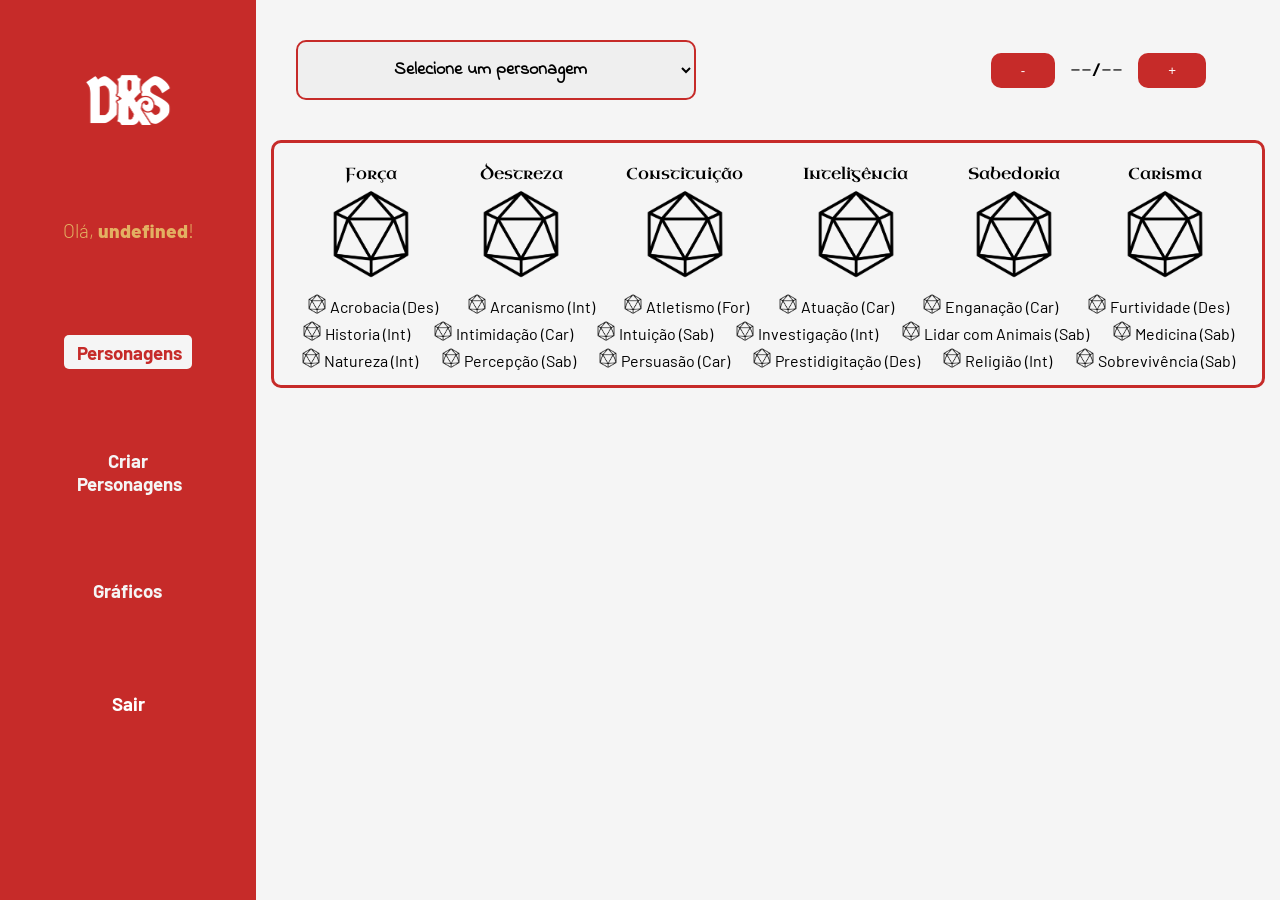
<file: public/dashboard/personagens.html>
<!DOCTYPE html>
<html lang="pt-br">

<head>
    <link rel="shortcut icon" href="../assets/icon/DNS_Logo-com fundo.ico" type="image/x-icon">
    <meta charset="UTF-8">
    <meta http-equiv="X-UA-Compatible" content="IE=edge">
    <meta name="viewport" content="width=device-width, initial-scale=1.0">
    <title>Dungeons & Sheets - 2e | Dashboards</title>


    <link rel="stylesheet" href="./../css/dashboards.css">
    <link rel="stylesheet" href="./../css/estilo.css" />
    <script src="../js/sessao.js"></script>
    <script src="./../js/alerta.js"></script>

    <link rel="preconnect" href="https://fonts.gstatic.com">
    <link
        href="https://fonts.googleapis.com/css2?family=Exo+2:ital,wght@0,100;0,200;0,300;0,400;0,500;0,600;0,700;0,800;0,900;1,100;1,200;1,300;1,400;1,500;1,600;1,700;1,800;1,900&display=swap"
        rel="stylesheet">
</head>

<!-- <body onload=" atualizarFeed()"> -->

<body>

    <div class="janela">
        <div class="header-left">
            <img src="../assets/icon/DNS_Logo-full-branco.png" class="logo-header">

            <div class="hello">
                <h3>Olá, <span id="b_usuario">usuário</span>!</h3>
            </div>

            <div class="btn-nav">
                <h3>Personagens</h3>
            </div>

            <div class="btn-nav-white">
                <a href="./criar-personagem.html">
                    <h3>Criar Personagens</h3>
                </a>
            </div>

            <div class="btn-nav-white">
                <a href="./dashboard.html">
                    <h3>Gráficos</h3>
                </a>
            </div>

            <div class="btn-logout" onclick="limparSessao()">
                <h3>Sair</h3>
            </div>

        </div>

        <div class="dash">
            <div class="linha">
                <select id="slct_personagem" oninput="trocaPersonagem(slct_personagem.value)" class="select_personagem">
                    <option value="">Selecione um personagem</option>
                </select>
                <div class="hp">
                    <div class="graf_vida">
                        <button onclick="vida(-1)" class="botaozinho">-</button>
                        <p id="numero_hp">--/--</p> <button onclick="vida(+1)" class="botaozinho">+</button>
                    </div>
                </div>
            </div>
            <div class="caixa_atributos">
                <div class="atributos">
                    <div class="atributo">
                        <p>Força</p>
                        <button id="roll_forca" class="dado animado" onclick="roll(bonusFor)"></button>
                    </div>
                    <div class="atributo">
                        <p>Destreza</p>
                        <button id="roll_des" class="dado animado" onclick="roll(bonusDes)"></button>
                    </div>
                    <div class="atributo">
                        <p>Constituição</p>
                        <button id="roll_cons" class="dado animado" onclick="roll(bonusCons)"></button>
                    </div>
                    <div class="atributo">
                        <p>Inteligência</p>
                        <button id="roll_int" class="dado animado" onclick="roll(bonusInt)"></button>
                    </div>
                    <div class="atributo">
                        <p>Sabedoria</p>
                        <button id="roll_sab" class="dado animado" onclick="roll(bonusSab)"></button>
                    </div>
                    <div class="atributo">
                        <p>Carisma</p>
                        <button id="roll_car" class="dado animado" onclick="roll(bonusCar)"></button>
                    </div>
                </div>
                <div class="pericias">
                    <div class="pericia">
                        <button id="acrobacia" class="dadinho animado"
                            onclick="rollPericia(bonusDes, listaPersonagens[slct_personagem.value].acrobacia)"></button>
                        <label for="acrobacia">Acrobacia <span>(Des)</span></label>
                    </div>
                    <div class="pericia">
                        <button id="arcanismo" class="dadinho animado"
                            onclick="rollPericia(bonusInt, listaPersonagens[slct_personagem.value].arcanismo)"></button>
                        <label for="arcanismo">Arcanismo <span>(Int)</span></label>
                    </div>
                    <div class="pericia">
                        <button id="atletismo" class="dadinho animado"
                            onclick="rollPericia(bonusFor, listaPersonagens[slct_personagem.value].atletismo)"></button>
                        <label for="atletismo">Atletismo <span>(For)</span></label>
                    </div>
                    <div class="pericia">
                        <button id="atuacao" class="dadinho animado"
                            onclick="rollPericia(bonusCar, listaPersonagens[slct_personagem.value].atuacao)"></button>
                        <label for="atuacao">Atuação <span>(Car)</span></label>
                    </div>
                    <div class="pericia">
                        <button id="enganacao" class="dadinho animado"
                            onclick="rollPericia(bonusCar, listaPersonagens[slct_personagem.value].enganacao)"></button>
                        <label for="enganacao">Enganação <span>(Car)</span></label>
                    </div>
                    <div class="pericia">
                        <button id="furtividade" class="dadinho animado"
                            onclick="rollPericia(bonusDes, listaPersonagens[slct_personagem.value].furtividade)"></button>
                        <label for="furtividade">Furtividade <span>(Des)</span></label>
                    </div>
                    <div class="pericia">
                        <button id="historia" class="dadinho animado"
                            onclick="rollPericia(bonusInt, listaPersonagens[slct_personagem.value].historia)"></button>
                        <label for="historia">Historia <span>(Int)</span></label>
                    </div>
                    <div class="pericia">
                        <button id="intimidacao" class="dadinho animado"
                            onclick="rollPericia(bonusCar, listaPersonagens[slct_personagem.value].intimidacao)"></button>
                        <label for="intimidacao">Intimidação <span>(Car)</span></label>
                    </div>
                    <div class="pericia">
                        <button id="intuicao" class="dadinho animado" onclick="rollPericia(bonusSab, listaPersonagens[slct_personagem.value].intuicao)"></button>
                        <label for="intuicao">Intuição <span>(Sab)</span></label>
                    </div>
                    <div class="pericia">
                        <button id="investigacao" class="dadinho animado"
                            onclick="rollPericia(bonusInt, listaPersonagens[slct_personagem.value].investicacao)"></button>
                        <label for="investigacao">Investigação <span>(Int)</span></label>
                    </div>
                    <div class="pericia">
                        <button id="lidar" class="dadinho animado"
                            onclick="rollPericia(bonusSab, listaPersonagens[slct_personagem.value].lidar)"></button>
                        <label for="lidar">Lidar com Animais <span>(Sab)</span></label>
                    </div>
                    <div class="pericia">
                        <button id="medicina" class="dadinho animado"
                            onclick="rollPericia(bonusSab, listaPersonagens[slct_personagem.value].medicina)"></button>
                        <label for="medicina">Medicina <span>(Sab)</span></label>
                    </div>
                    <div class="pericia">
                        <button id="natureza" class="dadinho animado"
                            onclick="rollPericia(bonusInt, listaPersonagens[slct_personagem.value].natureza)"></button>
                        <label for="natureza">Natureza <span>(Int)</span></label>
                    </div>
                    <div class="pericia">
                        <button id="percepcao" class="dadinho animado"
                            onclick="rollPericia(bonusSab, listaPersonagens[slct_personagem.value].percepcao)"></button>
                        <label for="percepcao">Percepção <span>(Sab)</span></label>
                    </div>
                    <div class="pericia">
                        <button id="persuasao" class="dadinho animado"
                            onclick="rollPericia(bonusCar, listaPersonagens[slct_personagem.value].persuasao)"></button>
                        <label for="persuasao">Persuasão <span>(Car)</span></label>
                    </div>
                    <div class="pericia">
                        <button id="prestidigitacao" class="dadinho animado"
                            onclick="rollPericia(bonusDes, listaPersonagens[slct_personagem.value].prestidigitacao)"></button>
                        <label for="prestidigitacao">Prestidigitação <span>(Des)</span></label>
                    </div>
                    <div class="pericia">
                        <button id="religiao" class="dadinho animado"
                            onclick="rollPericia(bonusInt, listaPersonagens[slct_personagem.value].religiao)"></button>
                        <label for="religiao">Religião <span>(Int)</span></label>
                    </div>
                    <div class="pericia">
                        <button id="sobrevivencia" class="dadinho animado"
                            onclick="rollPericia(bonusSab, listaPersonagens[slct_personagem.value].sobrevivencia)"></button>
                        <label for="sobrevivencia">Sobrevivência <span>(Sab)</span></label>
                    </div>
                </div>
            </div>
        </div>


</body>
</html>

<script>
    b_usuario.innerHTML = sessionStorage.NOME_USUARIO
    let listaPersonagens = {}


    let idPersonagemAtual = 0
    
    let hpTPersonagem = 0
    let hpAPersonagem = 0

    let bonusFor = 0
    let bonusDes = 0
    let bonusCons = 0
    let bonusInt = 0
    let bonusSab = 0
    let bonusCar = 0

    exibirPersonagens()
    atualizarPersonagens()
    // FUNÇÕES REAL OFICIAL

    function exibirPersonagens() {
        JSON.parse(sessionStorage.PERSONAGENS).forEach(item => {
            if (item.nome != ''){
                document.getElementById("slct_personagem").innerHTML += `<option value="${item.id}">${item.nome}</option>`
            }
            atualizarLista()
        });
    }

    function atualizarLista(){
        listaPersonagens = {}
        JSON.parse(sessionStorage.PERSONAGENS).forEach(item => {
            if (item.nome != ''){            
                listaPersonagens[item.id] = {
                    "nome": item.nome,
                    "classe": item.classe,
                    "raca": item.raca,
                    "hp_atual": Number(item.hp_atual),
                    "hp_total": Number(item.hp_total),
                    "forca": Number(item.forc),
                    "destreza": Number(item.des),
                    "constituicao": Number(item.cons),
                    "inteligencia": Number(item.intel),
                    "sabedoria": Number(item.sab),
                    "carisma": Number(item.car),
                    "acrobacia": item.acrobacia,
                    "arcanismo": item.arcanismo,
                    "atletismo": item.atletismo,
                    "atuacao": item.atuacao,
                    "blefar": item.blefar,
                    "furtividade": item.furtividade,
                    "historia": item.historia,
                    "intimidacao": item.intimidacao,
                    "intuicao": item.intuicao,
                    "investigacao": item.investigacao,
                    "lidar_animais": item.lidar_animais,
                    "medicina": item.medicina,
                    "natureza": item.natureza,
                    "percepcao": item.percepcao,
                    "persuasao": item.persuasao,
                    "prestidigitacao": item.prestidigitacao,
                    "religiao": item.religiao,
                    "sobrevivencia": item.sobrevivencia
                }
            }
        });
        console.log(`Lista de personagens atualizada!`)
    }

    function trocaPersonagem(id) {
        idPersonagemAtual = id
            console.log(idPersonagemAtual)
            console.log(listaPersonagens)
                    hpTPersonagem = listaPersonagens[idPersonagemAtual].hp_total
                    hpAPersonagem = listaPersonagens[idPersonagemAtual].hp_atual

                    bonusFor = bonus(listaPersonagens[idPersonagemAtual].forca)
                    bonusDes = bonus(listaPersonagens[idPersonagemAtual].destreza)
                    bonusCons = bonus(listaPersonagens[idPersonagemAtual].constituicao)
                    bonusInt = bonus(listaPersonagens[idPersonagemAtual].inteligencia)
                    bonusSab = bonus(listaPersonagens[idPersonagemAtual].sabedoria)
                    bonusCar = bonus(listaPersonagens[idPersonagemAtual].carisma)

                    roll_forca.innerHTML = mostrarBonus(bonusFor)
                    roll_des.innerHTML = mostrarBonus(bonusDes)
                    roll_cons.innerHTML = mostrarBonus(bonusCons)
                    roll_int.innerHTML = mostrarBonus(bonusInt)
                    roll_sab.innerHTML = mostrarBonus(bonusSab)
                    roll_car.innerHTML = mostrarBonus(bonusCar)
                    numero_hp.innerHTML = `${hpAPersonagem}/${hpTPersonagem}`

                    if (listaPersonagens[idPersonagemAtual].acrobacia == 1) {
                        acrobacia.classList.add('proficiente')
                    }else{
                        acrobacia.classList.remove('proficiente')
                    }

                    if (listaPersonagens[idPersonagemAtual].arcanismo == 1) {
                        arcanismo.classList.add('proficiente')
                    }else{
                        arcanismo.classList.remove('proficiente')
                    }

                    if (listaPersonagens[idPersonagemAtual].atletismo == 1) {
                        atletismo.classList.add('proficiente')
                    }else{
                        atletismo.classList.remove('proficiente')
                    }

                    if (listaPersonagens[idPersonagemAtual].atuacao == 1) {
                        atuacao.classList.add('proficiente')
                    }else{
                        atuacao.classList.remove('proficiente')
                    }

                    if (listaPersonagens[idPersonagemAtual].enganacao == 1) {
                        enganacao.classList.add('proficiente')
                    }else{
                        enganacao.classList.remove('proficiente')
                    }

                    if (listaPersonagens[idPersonagemAtual].furtividade == 1) {
                        furtividade.classList.add('proficiente')
                    }else{
                        furtividade.classList.remove('proficiente')
                    }

                    if (listaPersonagens[idPersonagemAtual].historia == 1) {
                        historia.classList.add('proficiente')
                    }else{
                        historia.classList.remove('proficiente')
                    }

                    if (listaPersonagens[idPersonagemAtual].intimidacao == 1) {
                        intimidacao.classList.add('proficiente')
                    }else{
                        intimidacao.classList.remove('proficiente')
                    }

                    if (listaPersonagens[idPersonagemAtual].intuicao == 1) {
                        intuicao.classList.add('proficiente')
                    }else{
                        intuicao.classList.remove('proficiente')
                    }

                    if (listaPersonagens[idPersonagemAtual].investicacao == 1) {
                        investigacao.classList.add('proficiente')
                    }else{
                        investigacao.classList.remove('proficiente')
                    }

                    if (listaPersonagens[idPersonagemAtual].lidar_animais == 1) {
                        lidar.classList.add('proficiente')
                    }else{
                        lidar.classList.remove('proficiente')
                    }

                    if (listaPersonagens[idPersonagemAtual].medicina == 1) {
                        medicina.classList.add('proficiente')
                    }else{
                        medicina.classList.remove('proficiente')
                    }

                    if (listaPersonagens[idPersonagemAtual].natureza == 1) {
                        natureza.classList.add('proficiente')
                    }else{
                        natureza.classList.remove('proficiente')
                    }

                    if (listaPersonagens[idPersonagemAtual].percepcao == 1) {
                        percepcao.classList.add('proficiente')
                    }else{
                        percepcao.classList.remove('proficiente')
                    }

                    if (listaPersonagens[idPersonagemAtual].persuasao == 1) {
                        persuasao.classList.add('proficiente')
                    }else{
                        persuasao.classList.remove('proficiente')
                    }

                    if (listaPersonagens[idPersonagemAtual].prestidigitacao == 1) {
                        prestidigitacao.classList.add('proficiente')
                    }else{
                        prestidigitacao.classList.remove('proficiente')
                    }

                    if (listaPersonagens[idPersonagemAtual].religiao == 1) {
                        religiao.classList.add('proficiente')
                    }else{
                        religiao.classList.remove('proficiente')
                    }

                    if (listaPersonagens[idPersonagemAtual].sobrevivencia == 1) {
                        sobrevivencia.classList.add('proficiente')
                    }else{
                        sobrevivencia.classList.remove('proficiente')
                    }
    }

    function bonus(atributo, mostrar) {
        let bonus = Math.floor(atributo / 2) - 5
        return bonus
    }

    function mostrarBonus(bonus) {
        if (bonus > 0){
            return `+${bonus}`
        } else {
            return bonus
        }
    }

    function vida(operacao) {
        hpAPersonagem = hpAPersonagem + operacao
        if (hpAPersonagem > hpTPersonagem) {
            hpAPersonagem -= 1
        } else {
            numero_hp.innerHTML = `${hpAPersonagem}/${hpTPersonagem}`
            atualizarVida()
        }
    }

    function atualizarVida() {

        fetch("/personagens/atualizarVida", {
            method: "POST",
            headers: {
                "Content-Type": "application/json",
            },
            body: JSON.stringify({
                personagemId: slct_personagem.value,
                vida: hpAPersonagem
            }),
        })
            .then(function (resposta) {
                console.log("resposta: ", resposta);

                if (resposta.ok) {
                    console.log('Vida atualizada!')
                    atualizarPersonagens()
                } else {
                    throw "Houve um erro ao tentar atualizar!";
                }
            })
            .catch(function (resposta) {
                console.log(`#ERRO: ${resposta}`);
            });
    }

    function roll(bonus) {
        let dado = (Math.random() * (20 - 1) + 1).toFixed(0)
        let dado_final = Number(dado) + Number(bonus)

        fetch("/rolagens/registrar", {
            method: "POST",
            headers: {
                "Content-Type": "application/json",
            },
            body: JSON.stringify({
                playerId: sessionStorage.ID_USUARIO,
                personagemId: slct_personagem.value,
                dado: dado_final
            }),
        }).then(function (resposta) {
            if (resposta.ok) {
                console.log("Dado adicionado no banco!")
                console.log(resposta);
            }else{
                console.log('Erro')
            }

        })
        if(bonus >= 0){
            alert(`Resultado: ${dado_final}
d20+${Number(bonus)}`)
        }else{
            alert(`Resultado: ${dado_final}
d20${Number(bonus)}`)
        }
        
        return dado
    }

    function rollPericia(bonus, pericia){
        let dado = (Math.random() * (20 - 1) + 1).toFixed(0)
        let dado_final = Number(dado) + Number(bonus)
        let prof = '+0'
        console.log(pericia)
        if(pericia == 1){
            dado_final += 2
            prof = '+2'
        }

        fetch("/rolagens/registrar", {
            method: "POST",
            headers: {
                "Content-Type": "application/json",
            },
            body: JSON.stringify({
                playerId: sessionStorage.ID_USUARIO,
                personagemId: slct_personagem.value,
                dado: dado_final
            }),
        }).then(function (resposta) {
            if (resposta.ok) {
                console.log("Dado adicionado no banco!")
                console.log(resposta);
            }else{
                console.log('Erro')
            }

        })

        if(bonus >= 0){
            alert(`Resultado: ${dado_final}
d20+${Number(bonus)}${prof}`)
        }else{
            alert(`Resultado: ${dado_final}
d20${Number(bonus)}${prof}`)
        }
        return dado
    }

    async function atualizarPersonagens(){
        let personagemAtual = slct_personagem.value
        let playerId = sessionStorage.ID_USUARIO
        fetch(`/personagens/${playerId}`).then(function (response) {
            if (response.ok) {
                console.log(response);
                console.log("Atualizando personagens!")
                response.json().then(async function (resposta) {
                    console.log(`Dados recebidos: ${JSON.stringify(resposta)}`);
                    sessionStorage.PERSONAGENS = JSON.stringify(resposta)
                    await atualizarLista()
                });
            } else {
                console.log('Deu ruim')
            }
        }).catch(function (error) {
                console.error(`Erro ao atualizar personagens: ${error.message}`);
            })  
    }
</script>
</file>
<file: public/css/estilo.css>
@import url('https://fonts.googleapis.com/css2?family=Indie+Flower&family=Uncial+Antiqua&family=Barlow:ital,wght@0,100;0,200;0,300;0,400;0,500;0,600;0,700;0,800;0,900;1,100;1,200;1,300;1,400;1,500;1,600;1,700;1,800;1,900&display=swap');

body {
  margin: 0;
  padding: 0;
  font-family: 'Barlow', 'Segoe UI', 'Segoe UI', Tahoma, Geneva, Verdana, sans-serif;
  background-color:  #c62b29;
}

:root {
  --tamanho-header: 80px;
  --tamanho-banner: calc(100vh - var(--tamanho-header) - var(--tamanho-footer) - 2px);
  --tamanho-simulador: calc(100vh - var(--tamanho-header) - var(--tamanho-footer) - 2px);
  --tamanho-login: calc(100vh - var(--tamanho-header) - var(--tamanho-footer) - 2px);
  --tamanho-footer: 65px;
}

.container {
  display: flex;
  width: 80%;
  margin: auto;
}

.logo-index{
  height: 200px;
}

.header {
  height: var(--tamanho-header);
  font-family: 'Uncial Antiqua';
}

.logo-header{
  height: 50px;
}

.header .container {
  justify-content: space-between;
  align-items: center;
  height: 100%;
}

.header a {
  text-decoration: none;
  color: whitesmoke;
}

.agora {
  font-weight: 800;
}

.navbar {
  width: 150px;
  display: flex;
  align-items: center;
  justify-content: space-between;
  list-style: none;
  color: whitesmoke;
}

.titulo {
  color: #c62b29;
  width: fit-content;
  font-weight: 500;
}

.header h1 {
  margin: 0;
}

/* BANNER */

.banner {
  height: var(--tamanho-banner);
  color: white;
  background-image: url('../assets/imgs/fundo-dragao.jpg');
  background-size: cover;
}

.banner .container {
  justify-content: center;
  align-items: center;
  height: 100%;
}

.banner .container p {
  width: 50%;
  margin: 0;
  padding: 0;
  font-size: 36px;
}

.banner .container span {
  font-weight: 800;
}

/* MISSÃO VISÃO VALORES */

.social {
  background-color: #e5e5e5;
  display: flex;
}

.social .container {
  justify-content: center;
}

.box img {
  width: 170px;
}

.social .container .boxes {
  display: flex;
  justify-content: space-between;
  width: 100%;
  padding: 30px 0;
}

.social p {
  text-align: center;
}

.box {
  display: flex;
  flex-direction: column;
  align-items: center;
}

/* FOOTER */

.footer {
  background-color: #c62b29;
  height: 150px;
  color: #fff;
  display: flex;
  font-size: 15px;
}

.footer .container {
  justify-content: center;
  text-align: center;
}

.footer .container .version {
  font-size: 12px;
}

/* LOGIN */

.login {
  height: var(--tamanho-login);
  background-image: url('../assets/imgs/taverna.jpg');
  background-size: cover;
}

.login .container {
  justify-content: center;
  align-items: center;
  height: 100%;
}

.card {
  font-family: 'Uncial Antiqua';
  background: url('../assets/imgs/pergaminho.png');
  background-size: contain;
  border-radius: 10px;
  display: flex;
  align-items: center;
  justify-content: space-evenly;
  color: #c62b29;
  flex-direction: column;
  height: fit-content;
  
}

.card-login{
  width: 256px;
  padding: 53px 0;
  text-align: center;
}

.card-cadastro{
  width: 365px;
  padding: 60px 0px 40px 0px;
  text-align: center;
}

.card h2 {
  margin: 0 10px 0 10px;
  font-size: 30px;
}

.formulario {
  display: flex;
  height: 90%;
  width: 80%;
  justify-content: space-around;
  flex-direction: column;
}

.formulario span {
  font-size: 15px;
  font-weight: 800;
}

.formulario input {
  font-family: 'Indie Flower';
  background: none;
  font-weight: bold;
  border: 0px solid #c62b29;
  border-bottom: 1px solid #c62b29;
  border-radius: 0px;
  text-align: center;
  margin: 0;
}

.formulario select {
  border: 2px solid #c62b29;
  background-color: white;
  color: gray;
  height: 36px;
  text-align: center;
  border-radius: 10px;
  margin: 0;
}

.campo {
  display: flex;
  flex-direction: column;
  justify-content: start;
  padding: 5px 0;
}


.botao{
    background: #c62b29;
    color: whitesmoke;
    border-radius: 10px;
    height: 50px;
    width: fit-content;
    padding: 10px 30px 10px 30px;
    border-style: none;
    margin: 15px 10px 10px 10px;
    align-self: center;
    font-family: "Uncial Antiqua", sans-serif;
    font-weight: 600;
    font-size: 18px;
    cursor: pointer;
}

.loading-div {
  width: 50px;
  display: none;
}

.loading-div img {
  height: 50px;
  width: 50px;
}

#div_erros_login {
  display: none
}

/* FORMULARIO */

.alerta_erro{
  display: flex;
  justify-content: flex-end;
}

.card_erro {
  display: none;
  background-color: #fff;
  color: black;
  width: 230px;
  position: fixed;
  border-radius: 4px;
  border: #ED145B 3px solid;
  padding: 10px;
  margin-right: 10%;
}

.card_erro #mensagem_erro{
  font-weight: 500;
  font-size: 20px;
}

.formulario .tipo_campo {
  font-size: 20px;
  font-weight: 600 !important;
}

.formulario {
  display: flex;
  flex-direction: column;
}

select{
  border: 2px solid #c62b29;
  text-align: center;
  border-radius: 10px;
}

input {
  border: 2px solid #c62b29;
  text-align: center;
  border-radius: 10px;
}

.btn {
  font-family: "Barlow", sans-serif;
  border: 0;
  border-radius: 5px;
  font-weight: 600;
  font-size: 18px;
  padding: 10px 15px;
  color: white;
  background-color: #ED145B;
  width: 120px;
  align-self: center;
  margin-top: 5px;
}

.loading-div {
  width: 50px;
  margin: auto;
  display: none;
}

.loading-div img {
  height: 50px;
  width: 50px;
}

/* SIMULADOR */

.simulador {
  color: white;
}

.simulador .container {
  flex-direction: column;
  overflow: scroll; 
  height: var(--tamanho-simulador);
}

/* ALERTA */

#alerta {
  position: absolute;
  right: 0;
  bottom: 0;
}

.mensagem-alarme {
  background-color: white;
  border-radius: 5px;
  width: 300px;
  height: 80px;
  margin: 10px;
  padding: 10px 0;
  display: flex;
  justify-content: space-evenly;
  align-items: center;
}

.mensagem-alarme h3 {
  font-size: 14px;
  margin: 0;
}

.mensagem-alarme .informacao {
  width: 66%;
}

.alarme-sino {
  width: 48px;
  height: 48px;
  animation-name: bell;
  animation-duration: 4s;
  background-image: url('https://cdn-icons-png.flaticon.com/512/1157/1157000.png');
  background-size: cover;
  animation-iteration-count: infinite;
}

@keyframes bell {
  0%   {transform: rotate(25deg)}
  25%  {transform: rotate(-25deg)}
  50%  {transform: rotate(25deg)}
  75%  {transform: rotate(-25deg)}
  100% {transform: rotate(25deg)}
}
</file>
<file: public/css/dashboards.css>
/* pagina mural */

@import url('https://fonts.googleapis.com/css2?family=Indie+Flower&family=Uncial+Antiqua&family=Barlow:ital,wght@0,100;0,200;0,300;0,400;0,500;0,600;0,700;0,800;0,900;1,100;1,200;1,300;1,400;1,500;1,600;1,700;1,800;1,900&display=swap');

body {
  margin: 0;
  padding: 0;
  font-family: 'Barlow', 'Segoe UI', 'Segoe UI', Tahoma, Geneva, Verdana, sans-serif;
}

.label-captura {
  display: flex;
  justify-content: center;
}

.dash-right .avisos {
  width: 100%;
  color: rgb(216, 216, 216);
  font-family: 'Barlow', 'Segoe UI', 'Segoe UI', Tahoma, Geneva, Verdana, sans-serif;
}

.dash-right .avisos .container {
  display: flex;
  flex-direction: column;
  align-items: center;
}

.dash-right .avisos .container .div-form {
  width: 95%;
}

.dash-right .avisos .container .div-form #form_postagem {
  width: 95%;
}

.dash-right .avisos .div-form label {
  width: 95%;
}

.dash-right .avisos .div-form input {
  width: 95%;
  border-radius: 5px;
}

.dash-right .avisos .div-form textarea {
  width: 95%;
  border: 3px solid #e6005a;
  background-color: white;
  border-radius: 5px;
}

.dash-right .avisos .div-form button {
  cursor: pointer;
  font-family: 'Barlow', 'Segoe UI', 'Segoe UI', Tahoma, Geneva, Verdana, sans-serif;
  border: 0;
  border-radius: 5px;
  font-weight: 600;
  font-size: 18px;
  padding: 10px 15px;
  color: white;
  background-color: #e6005a;
  width: 120px;
}

.publicacao-btn-editar {
  cursor: pointer;
  font-family: 'Barlow', 'Segoe UI', 'Segoe UI', Tahoma, Geneva, Verdana, sans-serif;
  border: 0;
  border-radius: 5px;
  font-weight: 600;
  font-size: 14px;
  padding: 5px 8px;
  color: white;
  background-color: #c62b29;
  width: 80px;
}

.publicacao {
  display: flex;
  flex-wrap: wrap;
  align-content: stretch;
  flex-direction: column;
  justify-content: center;
  align-items: stretch;
  border-bottom: 3px solid #e6005a;
  padding: 20px;
}

.publicacao>*:not(:last-child) {
  padding: 0 0 10px 0;
}

.div-results {
  width: 100%;
}

.div-results .feed-container {
  background-color: #212124;
  border-radius: 5px;
  margin-bottom: 80px;
}

.div-buttons {
  display: flex;
  justify-content: flex-end;
}

.div-buttons>* {
  margin-left: 30px;
}

/* pagina graficos */

.dash-header {
  background-color: whitesmoke;
}

.dash {
  width: 80%;
  position: relative;
  top: 0;
  left: 20%;
  background-color: whitesmoke;
  height: 100vh;
  overflow: auto;
}

.area-parametros-alerta {
  border: 2px solid #c62b29;
  border-radius: 10px;
  display: flex;
  flex-direction: column;
  width: 70%;
  margin: auto;
  margin-top: 10px;
  /* background-color: #212124; */
  border-radius: 10px;
}

.area-parametros-alerta .titulo-legenda {
  color: #c62b29;
  font-weight: 600;
  font-size: larger;

  width: fit-content;
  /* margin: 10px 20px; */
  align-self: center;
}

.parametros-alerta {
  display: flex;
  width: 100%;
}

.item-regua {
  width: 20%;
  text-align: center;
  height: 80px;
  display: flex;
  flex-direction: column;
  justify-content: center;
  align-self: center;
  background-color: #c62b29;
  color: whitesmoke;
}

.item-regua p {
  margin: 0;
  font-weight: 500;
}

.comeco {
  border-bottom-left-radius: 5px;
}

.fim {
  border-bottom-right-radius: 5px;
}

.item-regua p:nth-child(2) {
  font-weight: 800;
}

.cards {
  display: flex;
  flex-wrap: wrap;
  justify-content: center;
  height: 450px;
  width: 100%;
  align-items: center;
  color: white;
}

.card-aquario {
  margin: 2%;
  min-width: 40%;
  max-width: 50%;
  width: fit-content;
  flex-wrap: wrap;
  display: flex;
  /* text-align: center; */
  height: 180px;
  /* justify-content: right; */
  background-color: #212124;
  font-size: 20px;
}

.card-aquario h1 {
  width: fit-content;
}

.card-aquario p {
  margin: 0;
  font-size: 50px;
  font-weight: lighter;
  text-align: left;
}

.desc-aquario {
  display: flex;
  flex-direction: row;
  align-items: center;
  width: 100%;
}

.desc-aquario .cor-alerta {
  width: 30px;
}

.title-aquario {
  width: 100%;
}


.cards h1 {
  font-size: 22px;
  border-bottom: solid white 1px;
  text-align: left;
  font-weight: lighter;
  margin: 20px;
}

.temperatura {
  margin: 5px;
  margin-left: 20px;
  width: 75%;
}

.cor-alerta {
  width: 13%;
  height: 30%;
  border-radius: 50%;
  display: inline-block;
}

.btns-dash {
  display: flex;
  align-items: center;
  justify-content: center;
  margin-top: 30px;
  flex-wrap: wrap;
  padding: 0 30% 0 30%;
}

.graph {
  width: 70%;
  margin: auto;
  padding-top: 10px;
}

.tituloGraficos {
  color: rgb(216, 216, 216);
  display: flex;
  justify-content: center;
}

.btn-chart {
  font-family: 'Barlow', 'Segoe UI', 'Segoe UI', Tahoma, Geneva, Verdana, sans-serif;
  border: 0;
  font-weight: 600;
  font-size: 18px;
  padding: 10px 15px;
  color: #e6005a;
  background-color: white;
  margin: 5px;
  border-radius: 3px;
  cursor: pointer
}

.btn-pink {
  color: white;
  background-color: #e6005a;
}

.btn-white {
  color: #e6005a;
  background-color: white;

}

.label-captura {
  height: 80px;
}

.display-none {
  display: none;
}

.display-flex {
  display: flex;
}

.display-block {
  display: block;
}

canvas {
  width: 100% !important;
  height: 100% !important;
}

/* PAGINA DOS GRÁFICOS 2023-2026 */

.janela {
  display: flex;
  /* width: 100vw; */
}

.header-left a {
  text-decoration: none;
  color: white;
}

.header-left {
  position: fixed;
  top: 0;
  left: 0;
  z-index: 999;
  height: 100vh;
  width: 20%;
  display: flex;
  flex-direction: column;
  justify-content: space-evenly;
  align-items: center;
  background-color: #c62b29;
}

.dash-right {
  display: flex;
  width: 70%;
  height: fit-content;
  background-color: whitesmoke;
  position: relative;
  top: 0;
  left: 25%;
  height: 100vh;
  overflow: auto;
}

.header-left h1 {
  color: #32b9cd;
}

.hello {
  width: 100%;
  display: flex;
  justify-content: center;
}

.hello h3 {
  color: #e3b062;
  font-weight: 300;
  font-size: 1.2rem;
}

.hello h3 span {
  font-weight: 800;
}

.btn-nav {
  width: 40%;
  color: #c62b29;
  background-color: whitesmoke;
  border-radius: 5px;
  text-align: center;
  padding: 2% 5%;
}

.btn-nav-white {
  width: 40%;
  /* background-color: white; */
  /* border: 3px solid ; */
  border-radius: 5px;
  text-align: center;
  padding: 2% 5%;
}

.btn-nav-white h3 {
  color: whitesmoke;
  padding: 0;
  margin: 0;
}

.btn-nav h3,
.btn-logout h3 {
  margin: 0;
  padding: 0;
}

.btn-logout {
  margin: 0;
  padding: 0;
  width: 20%;
  color: white;
  border-radius: 10px;
  text-align: center;
  padding: 10px 15px;
  margin-bottom: 100px;
  cursor: pointer;
}

.linha-dash {
  display: flex;
  justify-content: space-around;
  margin: 20px;
  canvas{
    width: 45% !important;
    height: 100% !important;
  }
}

.kpi-total {
  display: flex;
  background: #c62b29;
  padding: 20px;
  width: 30%;
  color: white;
  border-radius: 10px;
  align-items: center;
  justify-content: center;

  p {
    width: fit-content;
  }
}

/* CSS DnS 1e*/

@keyframes rodar {
  from {
    transform: rotate(0deg);
  }

  to {
    transform: rotate(360deg);
  }
}

.botaozinho {
  background: #c62b29;
  color: white;
  border-radius: 10px;
  width: fit-content;
  padding: 10px 30px 10px 30px;
  border-style: none;
  margin: 0px 10px 0px 10px;
  cursor: pointer;
  transition: 0.3s;
}

.graf_vida {
  display: flex;
  justify-content: center;
  align-items: center;
}

.botao:hover {
  padding: 19px 31px 21px 31px;
}

.texto {
  margin: 5px;
}

.dash-colunas {
  display: flex;
  justify-content: space-between;
}

.dash-coluna {
  display: flex;
  flex-direction: column;
  align-items: center;
  justify-content: center;
}

.dash-personagem {
  justify-content: center;
  padding: 30px 45px 30px 45px;
  align-items: center;
  background: #c62b29;
  border-radius: 10px;
  color: whitesmoke;
}

.dash-atributo {
  display: flex;
  flex-direction: column;
  justify-content: space-between;
  align-items: center;
  font-family: 'Uncial Antiqua';
}

.destaque {
  color: #c62b29;
}

.titulo {
  font-family: "Uncial Antiqua";
  font-size: larger;
}

.pers-geral {
  display: flex;
  flex-direction: column;
  justify-content: space-around;
  align-items: center;
  width: 100vw;
}

.ficha {
  align-items: center;
  justify-content: center;
  /* padding: 20px 20px 10px 20px; */
  border-color: #c62b29;
  font-family: 'Uncial Antiqua';
}

.ficha-stats {
  display: flex;
  justify-content: space-evenly;
  border-style: solid;
  border-width: 0.5px;
  border-radius: 10px;
  color: aliceblue;
  margin: 10px 10px 20px 10px;
  background-color: #c62b29;

  input {
    border-radius: 10px;
  }
}

.ficha-botao {
  display: flex;
  align-items: center;
  justify-content: center;
}

label:hover {
  cursor: pointer;
}

.ficha-campos {
  display: flex;
  justify-content: space-between;
  align-items: center;
  align-self: center;
  margin: 10px 0px 10px 50px;
  width: 90%;
  /* width: 800px; */
}

.ficha-pericias {
  display: flex;
  flex-wrap: wrap;
  width: 90%;
  border: 1px;
  align-items: center;
  justify-content: center;
  margin-left: 50px;

  button {
    display: flex;
    align-items: center;
    justify-content: space-evenly;
    background: none;
    border-style: none;
    cursor: pointer;

    div {
      border-style: none;
      margin: 5px
    }
  }

  div {
    border: 2px solid #c62b29;
    border-radius: 10px;
    margin: 6px;
  }
}

.hp {
  width: 30%;

}

.graf_vida {
  display: flex;
  flex-direction: row;
}

.linha {
  display: flex;
  flex-direction: row;
  justify-content: space-between;
  align-items: center;
  margin: 40px;
}

.select_personagem {
  height: 60px;
  width: 400px;
  font-family: "Indie Flower";
  font-size: large;
  font-weight: bold;
  border-radius: 10px;
}

.input_personagem {
  height: 60px;
  width: 400px;
  font-family: "Indie Flower";
  font-size: large;
  font-weight: bold;
  border-radius: 10px;
}

.dado {
  background: url(../assets/imgs/d20.png) no-repeat center center/cover;
  height: 90px;
  width: 90px;
  display: flex;
  justify-content: center;
  align-items: center;
  border-radius: 10px;
  border-style: none;
  border-width: 1px;
  margin-bottom: 10px;
}

.proficiente {
  background: url(../assets/imgs/d20_col.png) no-repeat center center/cover !important;
}

.dadinho {
  background: url(../assets/imgs/d20.png) no-repeat center center/cover;
  height: 20px;
  width: 20px;
  border-radius: 5px;
  border-style: none;
  border-width: 1px;
}

.animado:hover {
  cursor: pointer;
  animation: rodar 0.2s ease;
}

.atributos {
  display: flex;
  justify-content: space-evenly;
}

.atributo {
  display: flex;
  flex-direction: column;
  align-items: center;
  justify-content: center;
  margin-left: 30px;
  margin-right: 30px;

  p {
    margin-bottom: 5px;
    margin-top: 5px;
    font-family: "Uncial Antiqua";
  }
}

.pericias {
  display: flex;
  flex-direction: row;
  flex-wrap: wrap;
  justify-content: space-evenly;
}

.pericia {
  margin-top: 5px;
  margin-left: 10px;
  margin-right: 10px;
}

.caixa_atributos {
  display: flex;
  flex-direction: column;
  justify-content: center;
  align-items: center;
  padding: 15px;
  margin: 15px;
  max-width: 90vw;
  border-width: 3px;
  border-radius: 10px;
  border-color: #c62b29;
  border-style: solid;
}

.ipt_atributo {
  height: 50px;
  width: 50px;
  margin: 0px 20px 0px 20px;
  text-align: center;
}

.ficha-input {
  width: 300px;
  height: 50px;
  font-family: "Indie Flower";
  font-size: large;
  font-weight: bold;
  border-radius: 10px;
  border-style: solid;
}

.ficha-input-nome {
  width: 80%;
  height: 50px;
  font-family: "Indie Flower";
  font-size: large;
  border-width: 0px 0px 2px 0px;
  border-radius: 0px;
  align-self: center;
  font-weight: bold;
  border-style: solid;
  outline-style: none;
  margin-top: -5px;
  background: none;
}

.ficha-caixas-input {
  display: flex;
  flex-direction: column;
  align-items: flex-start;
  align-items: center;
  padding: 0px 10px 0px 10px;
  margin-top: 10px;
}

.caixa-rolagem {
  width: 200px;
  height: 150px;
  border-radius: 10px;
  border-color: #c62b29;
}

.rolagem {
  display: flex;
  flex-direction: column;
  justify-content: center;
  align-items: center;
  padding-top: 20px;
}

.hp {
  display: flex;
  justify-content: center;
  flex-direction: column;
  align-items: center;
  font-family: "Uncial Antiqua";
  font-size: large;

  p {
    margin: 5px;
  }
}
</file>
